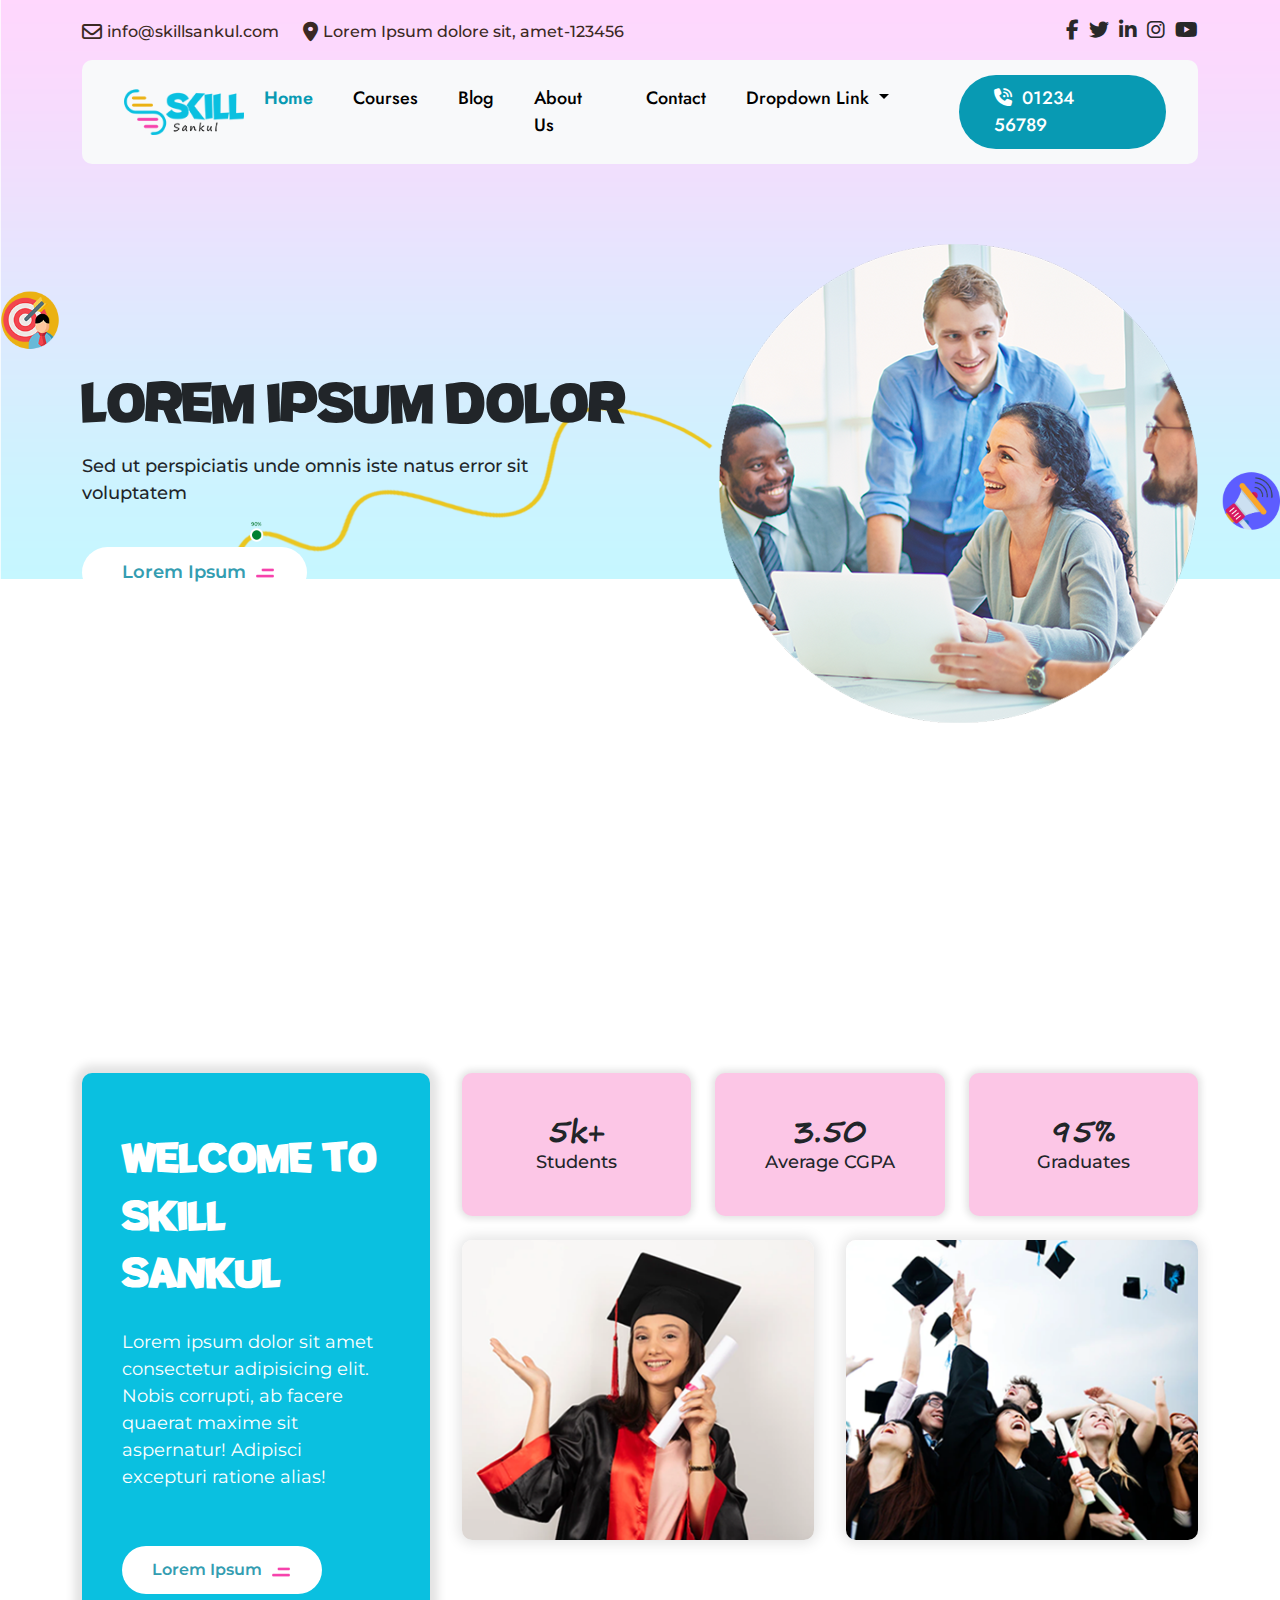
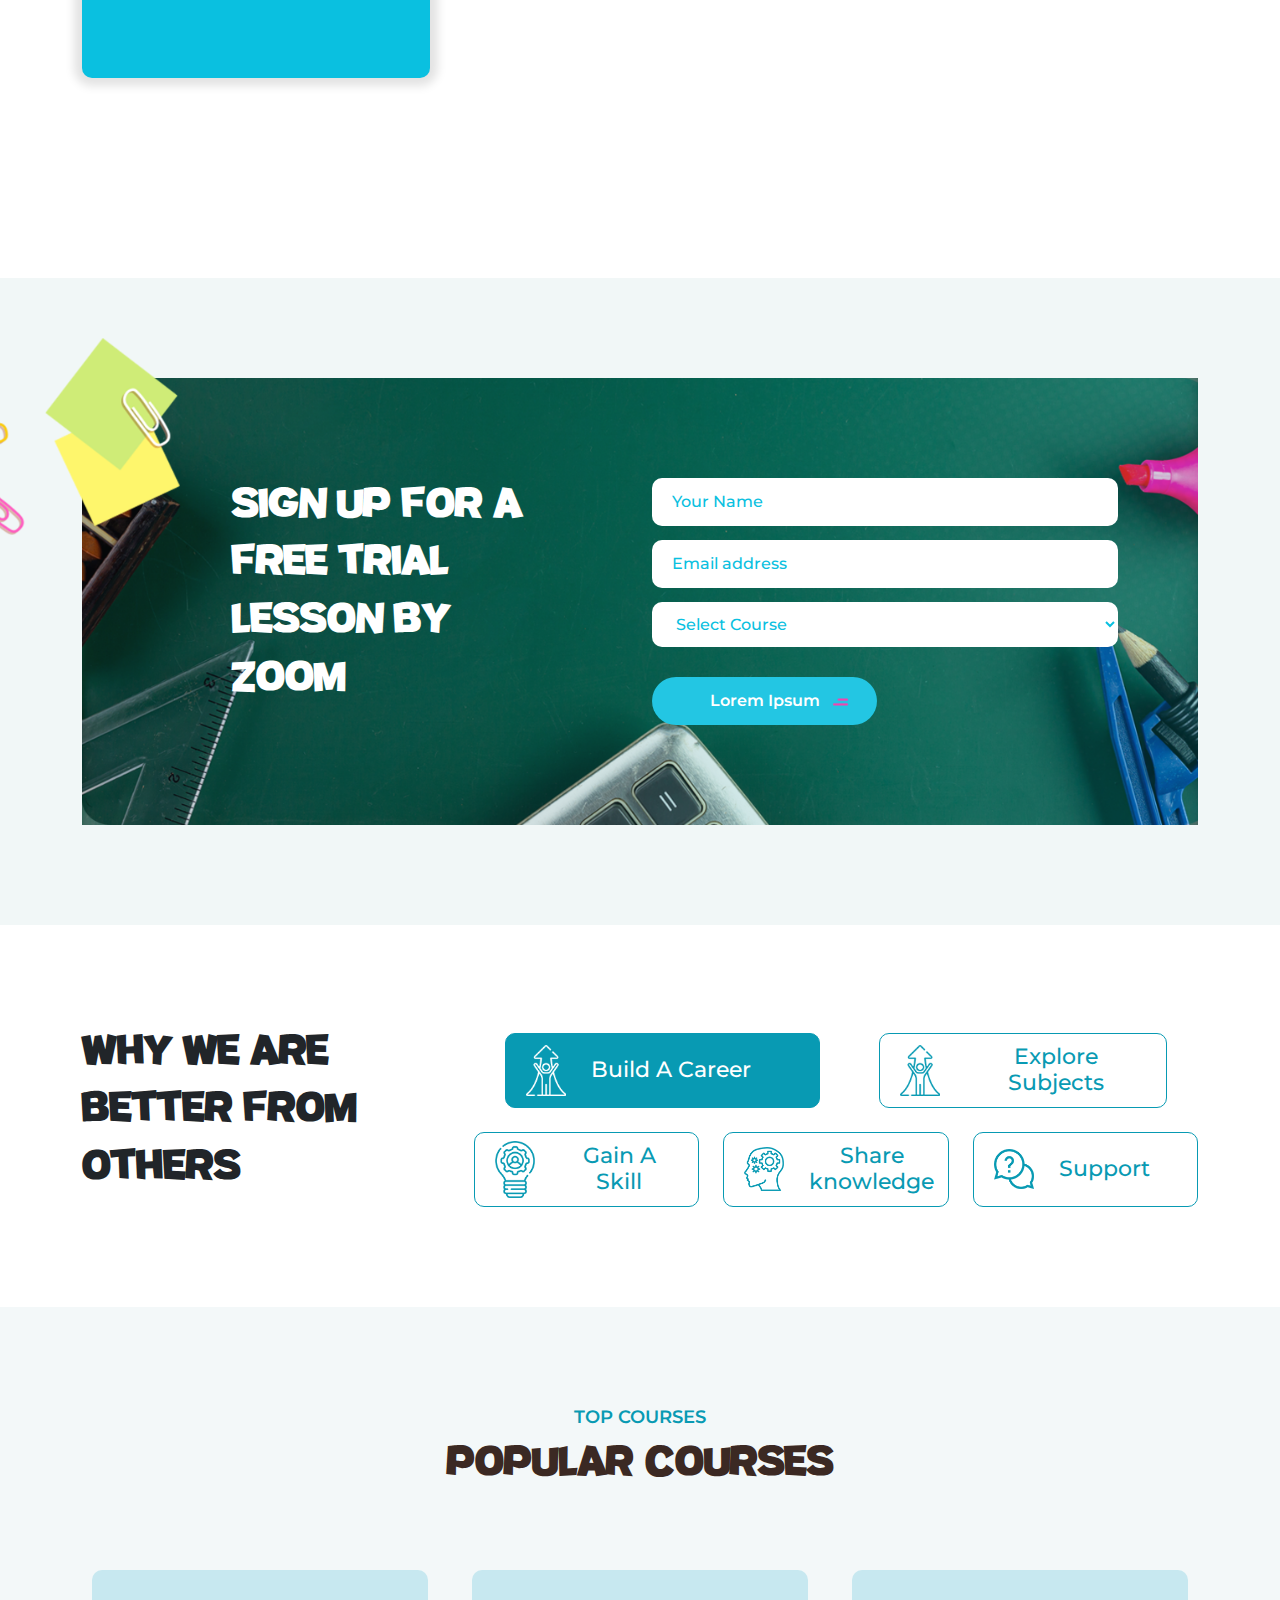
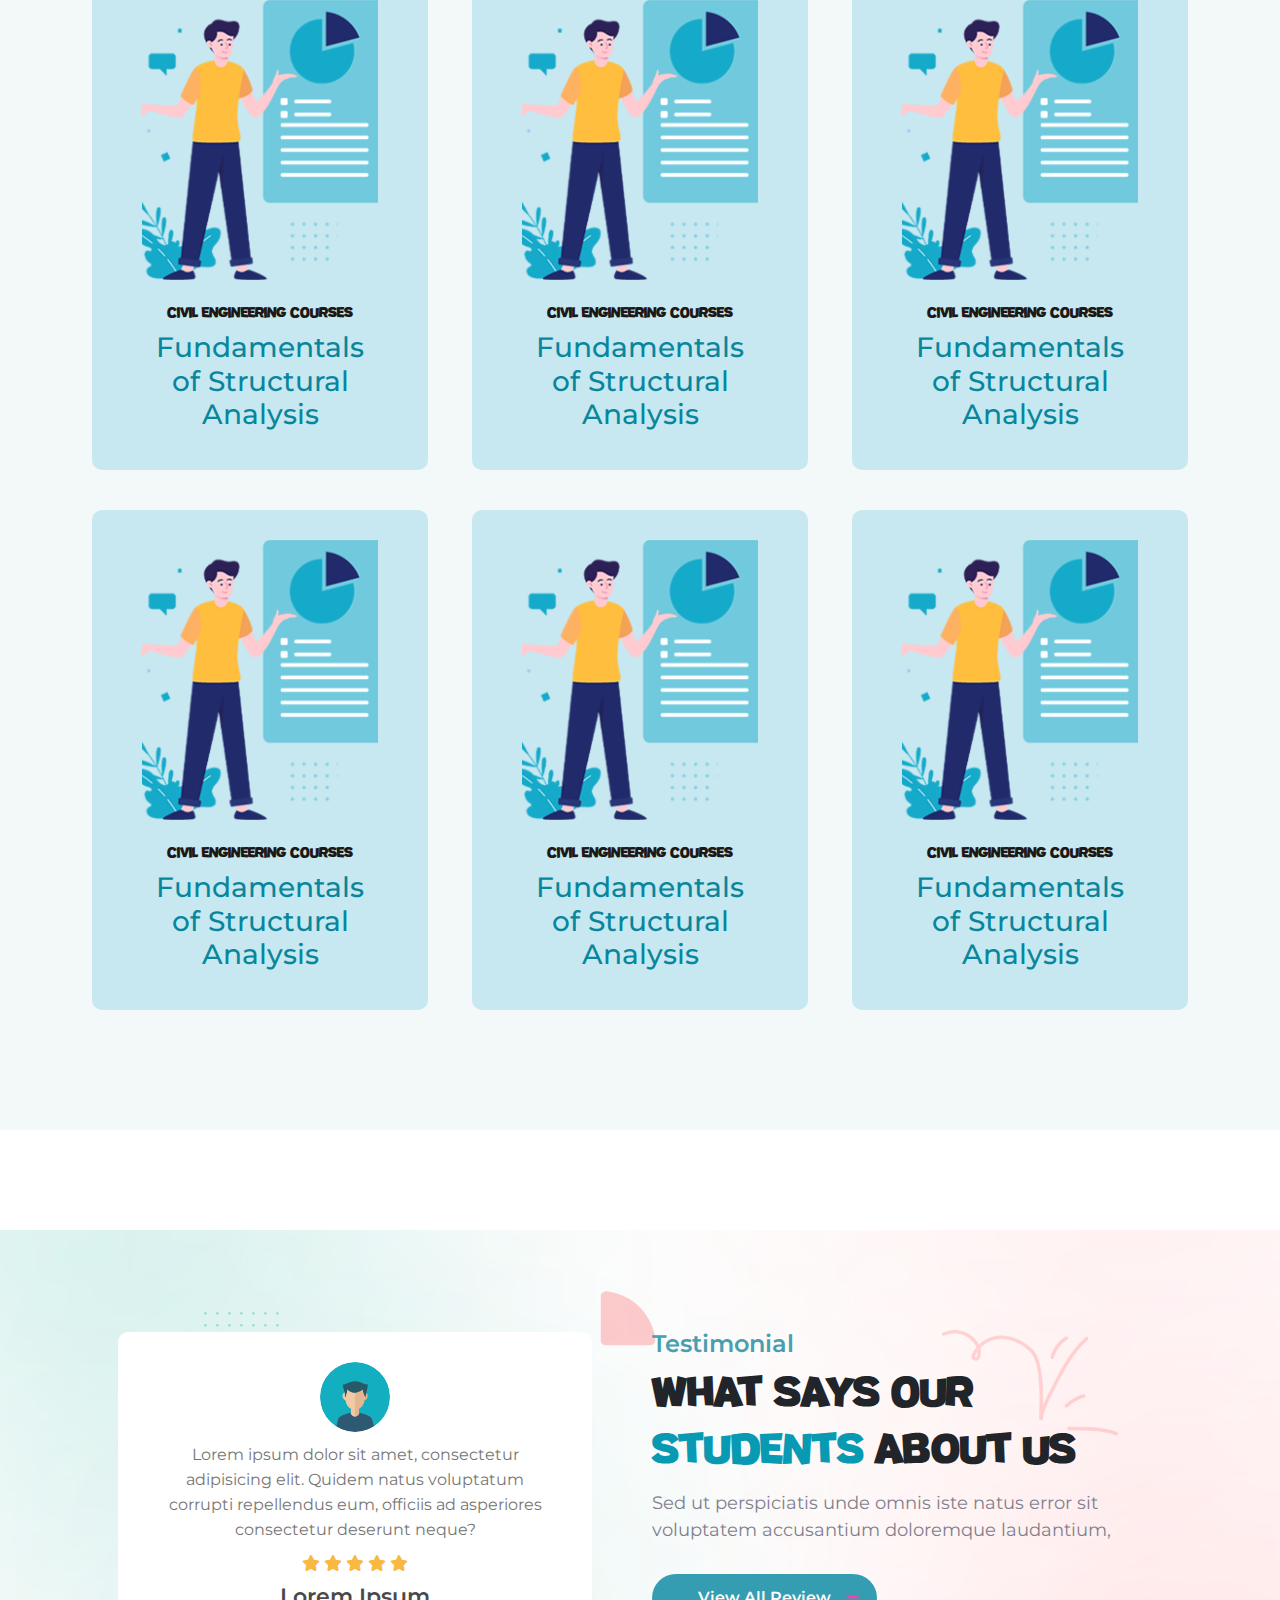
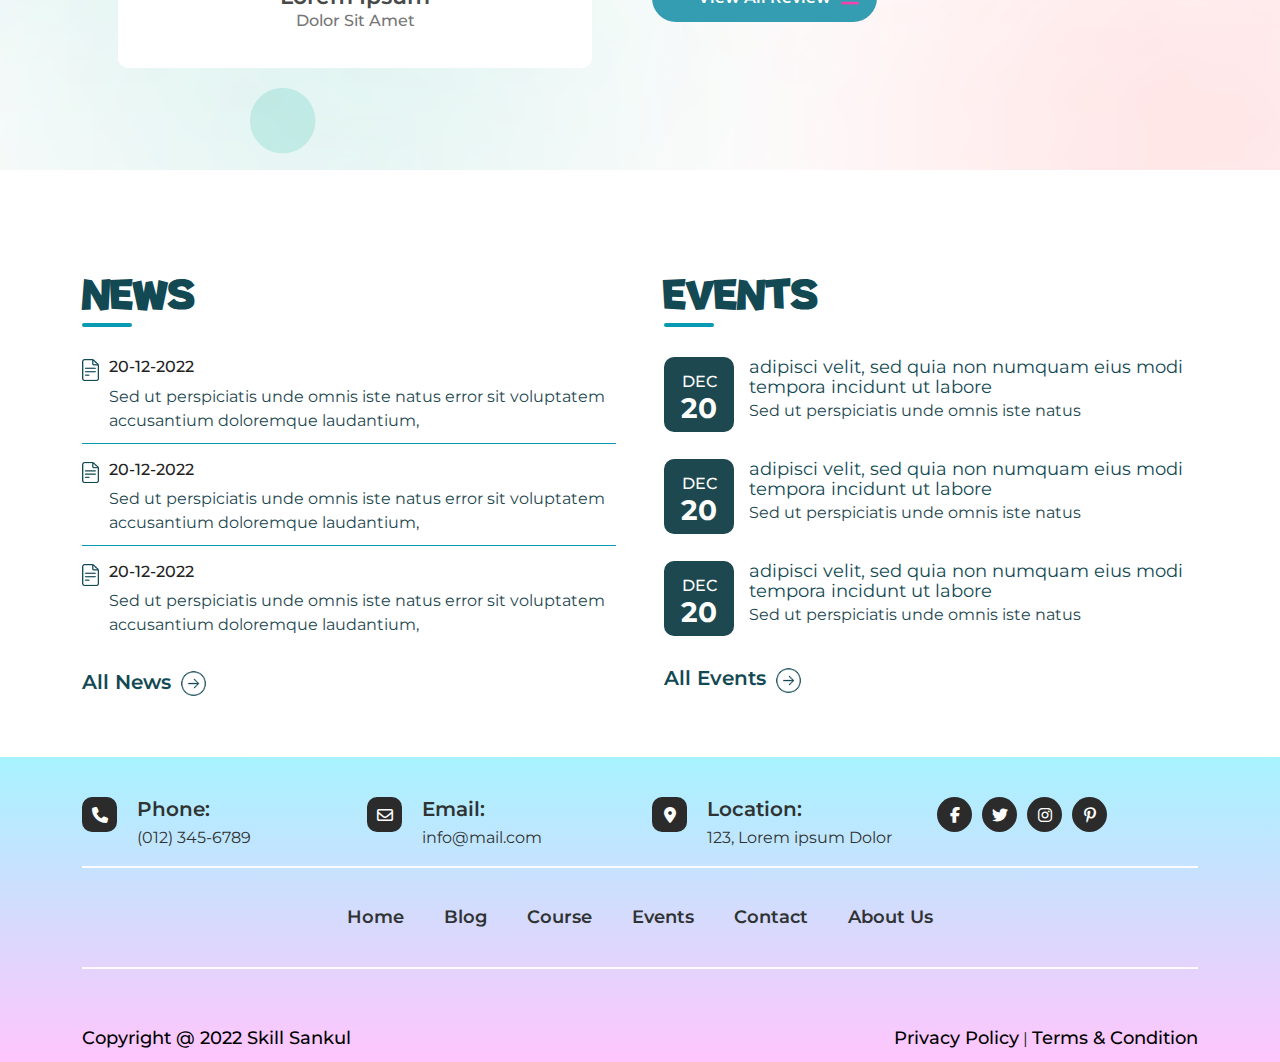
<file: index.html>
<!DOCTYPE html>
<html lang="en">
  <head>
    <meta charset="UTF-8" />
    <meta http-equiv="X-UA-Compatible" content="IE=edge" />
    <meta name="viewport" content="width=device-width, initial-scale=1.0" />
    <title>Skill Sankul - Home</title>

    <!-- Font Awesome CDN -->
    <link
      rel="stylesheet"
      href="https://cdnjs.cloudflare.com/ajax/libs/font-awesome/6.3.0/css/all.min.css"
    />

    <!-- Owl Carousel CSS -->
    <link rel="stylesheet" href="assets/css/owl.carousel.min.css" />
    <link rel="stylesheet" href="assets/css/owl.theme.default.min.css" />

    <!-- Bootstrap CSS -->
    <link rel="stylesheet" href="assets/css/bootstrap.min.css" />

    <!-- Custom CSS -->
    <link rel="stylesheet" href="assets/css/style.css" />

    <!-- Responsive CSS -->
    <link rel="stylesheet" href="assets/css/responsive.css" />
  </head>
  <body>
    <!-- Header Part HTML Start -->

    <header>
      <div class="hero-bg">
        <img draggable="false" src="assets/images/hero-bg.png" alt="hero-bg" />
      </div>
      <!-- Topbar Section HTML Start -->

      <section id="Topbar">
        <div class="topbar-wrapper pb-3">
          <div class="container">
            <div class="row">
              <div
                class="topbar-container d-flex justify-content-between align-items-center"
              >
                <div class="topbar-contact">
                  <ul class="d-flex align-items-center">
                    <li>
                      <i class="fa-regular fa-envelope"></i>
                      <a href="mailto: info@skillsankul.com">
                        <span class="d-none d-md-block"
                          >info@skillsankul.com</span
                        ></a
                      >
                    </li>
                    <li class="ps-4">
                      <i class="fa-sharp fa-solid fa-location-dot"></i
                      ><span class="d-none d-md-block"
                        >Lorem Ipsum dolore sit, amet-123456</span
                      >
                    </li>
                  </ul>
                </div>
                <div class="topbar-social">
                  <ul class="d-flex align-items-center">
                    <li>
                      <a href="#"><i class="fa-brands fa-facebook-f"></i></a>
                    </li>
                    <li>
                      <a href="#"><i class="fa-brands fa-twitter"></i></a>
                    </li>
                    <li>
                      <a href="#"><i class="fa-brands fa-linkedin-in"></i></a>
                    </li>
                    <li>
                      <a href="#"><i class="fa-brands fa-instagram"></i></a>
                    </li>
                    <li>
                      <a href="#"><i class="fa-brands fa-youtube"></i></a>
                    </li>
                  </ul>
                </div>
              </div>
            </div>
          </div>
        </div>
      </section>

      <!-- Topbar Section HTML End -->

      <!-- Navigation Section HTML Start -->

      <section id="Header">
        <div class="container">
          <nav class="navbar navbar-expand-lg bg-body-tertiary">
            <div class="container-fluid">
              <a class="logo" href="index.html"
                ><img src="assets/images/logo.png" alt="logo"
              /></a>
              <button
                class="navbar-toggler collapsed"
                type="button"
                data-bs-toggle="collapse"
                data-bs-target="#navbarNavDropdown"
                aria-controls="navbarNavDropdown"
                aria-expanded="false"
                aria-label="Toggle navigation"
              >
                <span class="toggler-icon top-bar"></span>
                <span class="toggler-icon middle-bar"></span>
                <span class="toggler-icon bottom-bar"></span>
              </button>
              <div class="collapse navbar-collapse" id="navbarNavDropdown">
                <ul class="navbar-nav ms-auto">
                  <li class="nav-item">
                    <a class="nav-link active" href="index.html">Home</a>
                  </li>
                  <li class="nav-item">
                    <a class="nav-link" href="courses.html">Courses</a>
                  </li>
                  <li class="nav-item">
                    <a class="nav-link" href="blog.html">Blog</a>
                  </li>
                  <li class="nav-item">
                    <a class="nav-link" href="about.html">About Us</a>
                  </li>
                  <li class="nav-item">
                    <a class="nav-link" href="contact.html">Contact</a>
                  </li>
                  <li class="nav-item dropdown">
                    <a
                      class="nav-link dropdown-toggle"
                      href="#"
                      role="button"
                      data-bs-toggle="dropdown"
                      aria-expanded="false"
                    >
                      Dropdown link
                    </a>
                    <ul class="dropdown-menu">
                      <li><a class="dropdown-item" href="#">Action</a></li>
                      <li>
                        <a class="dropdown-item" href="#">Another action</a>
                      </li>
                      <li>
                        <a class="dropdown-item" href="#"
                          >Something else here</a
                        >
                      </li>
                    </ul>
                  </li>
                  <li class="nav-item">
                    <a class="nav-link call" href="tel:01234 56789">
                      <i class="fa-sharp fa-solid fa-phone-volume"></i> 01234
                      56789</a
                    >
                  </li>
                </ul>
              </div>
            </div>
          </nav>
        </div>
      </section>

      <!-- Navigation Section HTML End -->

      <!-- Hero Section HTML Start -->

      <section id="Hero">
        <div class="hero-wrapper">
          <div class="container">
            <div class="row align-items-center">
              <div class="col-md-6">
                <div class="hero-content">
                  <h1>Lorem ipsum dolor</h1>
                  <p>
                    Sed ut perspiciatis unde omnis iste natus error sit
                    voluptatem
                  </p>
                  <div class="hero-btn primary-btn pt-4">
                    <a href="#"
                      >Lorem Ipsum
                      <img
                        src="assets/images/button-icon.png"
                        alt="button-icon"
                      />
                      <img
                        class="button-icon2"
                        src="assets/images/button-icon2.png"
                        alt="button-icon2"
                      />
                    </a>
                  </div>
                </div>
              </div>
              <div class="col-md-6 pt-5 pt-md-0">
                <div class="hero-img float-end">
                  <img
                    class="img-fluid"
                    src="assets/images/hero-img.png"
                    alt="hero-img"
                  />
                </div>
              </div>
            </div>
          </div>
        </div>
      </section>

      <!-- Hero Section HTML End -->
    </header>

    <!-- Header Part HTML End -->

    <!-- Main Part HTML Start -->

    <main>
      <!-- About Section HTML Start -->

      <section id="About">
        <div class="about-wrapper overflow-hidden">
          <div class="container">
            <div class="row">
              <div class="col-lg-4">
                <div class="about-content me-md-2 me-xxl-4">
                  <h2>Welcome to Skill Sankul</h2>
                  <p>
                    Lorem ipsum dolor sit amet consectetur adipisicing elit.
                    Nobis corrupti, ab facere quaerat maxime sit aspernatur!
                    Adipisci excepturi ratione alias!
                  </p>
                  <div class="about-btn primary-btn py-4">
                    <a href="#"
                      >Lorem Ipsum
                      <img
                        src="assets/images/button-icon.png"
                        alt="button-icon"
                      />
                      <img
                        class="button-icon2"
                        src="assets/images/button-icon2.png"
                        alt="button-icon2"
                      />
                    </a>
                  </div>
                </div>
              </div>
              <div class="col-lg-8 pt-4 pt-lg-0">
                <div class="about-info">
                  <div class="row">
                    <div class="col-md-6 col-lg-4 mt-4 mt-md-0">
                      <div class="achieve-card">
                        <h4>5k+</h4>
                        <p>Students</p>
                      </div>
                    </div>
                    <div class="col-md-6 col-lg-4 mt-4 mt-md-0">
                      <div class="achieve-card">
                        <h4>3.50</h4>
                        <p>Average CGPA</p>
                      </div>
                    </div>
                    <div class="col-md-6 col-lg-4 mt-4 mt-lg-0">
                      <div class="achieve-card">
                        <h4>95%</h4>
                        <p>Graduates</p>
                      </div>
                    </div>
                  </div>
                  <div class="row pt-4">
                    <div class="col-md-6 pe-md-3">
                      <div class="about-img">
                        <img
                          src="assets/images/about-img1.png"
                          alt="about-img1"
                        />
                      </div>
                    </div>
                    <div class="col-md-6 ps-md-3 pt-4 pt-md-0">
                      <div class="about-img">
                        <img
                          src="assets/images/about-img2.png"
                          alt="about-img2"
                        />
                      </div>
                    </div>
                  </div>
                </div>
              </div>
            </div>
          </div>
        </div>
      </section>

      <!-- About Section HTML End -->

      <!-- Free Trial Section HTML Start -->

      <section id="Free-trial">
        <div class="free-trial-wrapper">
          <div class="container">
            <div class="free-trial-container position-relative">
              <div class="row">
                <div class="col-md-6">
                  <div class="free-trial-content">
                    <h2>Sign up for a free trial lesson by zoom</h2>
                  </div>
                </div>
                <div class="col-md-6">
                  <div class="free-trial-form-wrapper">
                    <form>
                      <div class="free-trial-form">
                        <div class="form-input-field">
                          <input type="text" placeholder="Your Name" required />
                        </div>
                        <div class="form-input-field">
                          <input
                            type="email"
                            placeholder="Email address"
                            required
                          />
                        </div>
                        <div class="form-input-field">
                          <select>
                            <option value="Select Course">Select Course</option>
                          </select>
                        </div>
                        <div class="submit-btn pt-3">
                          <button type="submit">
                            Lorem Ipsum
                            <img
                              src="assets/images/button-icon.png"
                              alt="button-icon"
                            />
                            <img
                              class="button-icon2"
                              src="assets/images/button-icon2.png"
                              alt="button-icon2"
                            />
                          </button>
                        </div>
                      </div>
                    </form>
                  </div>
                </div>
              </div>
              <div class="free-trial-shape">
                <img
                  src="assets/images/free-trial-shape.png"
                  alt="free-trial-shape"
                />
              </div>
            </div>
          </div>
        </div>
      </section>

      <!-- Free Trial Section HTML End -->

      <!-- Work Section HTML Start -->

      <section id="Work">
        <div class="work-wrapper overflow-hidden">
          <div class="container">
            <div class="row justify-content-center">
              <div class="col-lg-4">
                <div class="work-title text-center text-lg-start">
                  <h2>Why We are better from others</h2>
                </div>
              </div>
              <div class="col-lg-8 pt-4 pt-lg-0 ps-lg-4">
                <div
                  class="row d-md-flex justify-content-center align-items-center pt-2"
                >
                  <div class="col-lg-6">
                    <div class="work-item active d-flex align-items-center">
                      <img
                        src="assets/images/build-career.png"
                        alt="build-career"
                      />
                      <h4>Build A Career</h4>
                    </div>
                  </div>
                  <div class="col-lg-5">
                    <div
                      class="work-item d-flex align-items-center mt-4 mt-lg-0"
                    >
                      <img
                        src="assets/images/explore-subjects.png"
                        alt="explore-subjects"
                      />
                      <h4>Explore Subjects</h4>
                    </div>
                  </div>
                  <div class="col-lg-4 mt-4">
                    <div class="work-item d-flex align-items-center">
                      <img
                        src="assets/images/gain-skill.png"
                        alt="gain-skill"
                      />
                      <h4>Gain A Skill</h4>
                    </div>
                  </div>
                  <div class="col-lg-4 mt-4">
                    <div class="work-item d-flex align-items-center">
                      <img
                        src="assets/images/share-knowledge-icon.png"
                        alt="share-knowledge-icon"
                      />
                      <h4>Share knowledge</h4>
                    </div>
                  </div>
                  <div class="col-lg-4 mt-4">
                    <div class="work-item d-flex align-items-center">
                      <img
                        src="assets/images/support-icon.png"
                        alt="support-icon"
                      />
                      <h4>Support</h4>
                    </div>
                  </div>
                </div>
              </div>
            </div>
          </div>
        </div>
      </section>

      <!-- Work Section HTML End -->

      <!-- Popular Courses Section HTML Start -->

      <section id="Popular-courses">
        <div class="popular-courses-wrapper overflow-hidden">
          <div class="container">
            <div class="popular-courses-top text-center pb-5">
              <h4>Top Courses</h4>
              <h2>Popular Courses</h2>
            </div>
            <div class="row">
              <div class="col-md-6 col-lg-4">
                <div class="popular-course-card">
                  <div class="popular-course-card-img">
                    <img
                      src="assets/images/popular-courses-img1.png"
                      alt="popular-courses-img1"
                    />
                  </div>
                  <div class="popular-course-card-content pt-4">
                    <h6>Civil Engineering Courses</h6>
                    <h3>Fundamentals of Structural Analysis</h3>
                  </div>
                </div>
              </div>
              <div class="col-md-6 col-lg-4">
                <div class="popular-course-card">
                  <div class="popular-course-card-img">
                    <img
                      src="assets/images/popular-courses-img1.png"
                      alt="popular-courses-img1"
                    />
                  </div>
                  <div class="popular-course-card-content pt-4">
                    <h6>Civil Engineering Courses</h6>
                    <h3>Fundamentals of Structural Analysis</h3>
                  </div>
                </div>
              </div>
              <div class="col-md-6 col-lg-4">
                <div class="popular-course-card">
                  <div class="popular-course-card-img">
                    <img
                      src="assets/images/popular-courses-img1.png"
                      alt="popular-courses-img1"
                    />
                  </div>
                  <div class="popular-course-card-content pt-4">
                    <h6>Civil Engineering Courses</h6>
                    <h3>Fundamentals of Structural Analysis</h3>
                  </div>
                </div>
              </div>
              <div class="col-md-6 col-lg-4">
                <div class="popular-course-card">
                  <div class="popular-course-card-img">
                    <img
                      src="assets/images/popular-courses-img1.png"
                      alt="popular-courses-img1"
                    />
                  </div>
                  <div class="popular-course-card-content pt-4">
                    <h6>Civil Engineering Courses</h6>
                    <h3>Fundamentals of Structural Analysis</h3>
                  </div>
                </div>
              </div>
              <div class="col-md-6 col-lg-4">
                <div class="popular-course-card">
                  <div class="popular-course-card-img">
                    <img
                      src="assets/images/popular-courses-img1.png"
                      alt="popular-courses-img1"
                    />
                  </div>
                  <div class="popular-course-card-content pt-4">
                    <h6>Civil Engineering Courses</h6>
                    <h3>Fundamentals of Structural Analysis</h3>
                  </div>
                </div>
              </div>
              <div class="col-md-6 col-lg-4">
                <div class="popular-course-card">
                  <div class="popular-course-card-img">
                    <img
                      src="assets/images/popular-courses-img1.png"
                      alt="popular-courses-img1"
                    />
                  </div>
                  <div class="popular-course-card-content pt-4">
                    <h6>Civil Engineering Courses</h6>
                    <h3>Fundamentals of Structural Analysis</h3>
                  </div>
                </div>
              </div>
            </div>
          </div>
        </div>
      </section>

      <!-- Popular Courses Section HTML End -->

      <!-- Testimonial Section HTML Start -->

      <section id="Testimonial">
        <div class="testimonial-wrapper overflow-hidden">
          <div class="container">
            <div class="row flex-column-reverse flex-md-row align-items-center">
              <div class="col-md-6 px-md-5">
                <div class="testimonial-slider owl-carousel owl-theme">
                  <div class="review-card item">
                    <div class="avatar">
                      <img
                        class="img-fluid"
                        draggable="false"
                        src="assets/images/avatar.png"
                        alt="avatar"
                      />
                    </div>
                    <p>
                      Lorem ipsum dolor sit amet, consectetur adipisicing elit.
                      Quidem natus voluptatum corrupti repellendus eum, officiis
                      ad asperiores consectetur deserunt neque?
                    </p>
                    <div class="review-star">
                      <i class="fa-sharp fa-solid fa-star"></i>
                      <i class="fa-sharp fa-solid fa-star"></i>
                      <i class="fa-sharp fa-solid fa-star"></i>
                      <i class="fa-sharp fa-solid fa-star"></i>
                      <i class="fa-sharp fa-solid fa-star"></i>
                    </div>
                    <div class="review-person mt-2">
                      <h4>Lorem Ipsum</h4>
                      <h6>Dolor Sit Amet</h6>
                    </div>
                  </div>
                  <div class="review-card item">
                    <div class="avatar">
                      <img
                        class="img-fluid"
                        draggable="false"
                        src="assets/images/avatar.png"
                        alt="avatar"
                      />
                    </div>
                    <p>
                      Lorem ipsum dolor sit amet, consectetur adipisicing elit.
                      Quidem natus voluptatum corrupti repellendus eum, officiis
                      ad asperiores consectetur deserunt neque?
                    </p>
                    <div class="review-star">
                      <i class="fa-sharp fa-solid fa-star"></i>
                      <i class="fa-sharp fa-solid fa-star"></i>
                      <i class="fa-sharp fa-solid fa-star"></i>
                      <i class="fa-sharp fa-solid fa-star"></i>
                      <i class="fa-sharp fa-solid fa-star"></i>
                    </div>
                    <div class="review-person mt-2">
                      <h4>Lorem Ipsum</h4>
                      <h6>Dolor Sit Amet</h6>
                    </div>
                  </div>
                  <div class="review-card item">
                    <div class="avatar">
                      <img
                        class="img-fluid"
                        draggable="false"
                        src="assets/images/avatar.png"
                        alt="avatar"
                      />
                    </div>
                    <p>
                      Lorem ipsum dolor sit amet, consectetur adipisicing elit.
                      Quidem natus voluptatum corrupti repellendus eum, officiis
                      ad asperiores consectetur deserunt neque?
                    </p>
                    <div class="review-star">
                      <i class="fa-sharp fa-solid fa-star"></i>
                      <i class="fa-sharp fa-solid fa-star"></i>
                      <i class="fa-sharp fa-solid fa-star"></i>
                      <i class="fa-sharp fa-solid fa-star"></i>
                      <i class="fa-sharp fa-solid fa-star"></i>
                    </div>
                    <div class="review-person mt-2">
                      <h4>Lorem Ipsum</h4>
                      <h6>Dolor Sit Amet</h6>
                    </div>
                  </div>
                  <div class="review-card item">
                    <div class="avatar">
                      <img
                        class="img-fluid"
                        draggable="false"
                        src="assets/images/avatar.png"
                        alt="avatar"
                      />
                    </div>
                    <p>
                      Lorem ipsum dolor sit amet, consectetur adipisicing elit.
                      Quidem natus voluptatum corrupti repellendus eum, officiis
                      ad asperiores consectetur deserunt neque?
                    </p>
                    <div class="review-star">
                      <i class="fa-sharp fa-solid fa-star"></i>
                      <i class="fa-sharp fa-solid fa-star"></i>
                      <i class="fa-sharp fa-solid fa-star"></i>
                      <i class="fa-sharp fa-solid fa-star"></i>
                      <i class="fa-sharp fa-solid fa-star"></i>
                    </div>
                    <div class="review-person mt-2">
                      <h4>Lorem Ipsum</h4>
                      <h6>Dolor Sit Amet</h6>
                    </div>
                  </div>
                </div>
              </div>
              <div class="col-md-6 pb-5 pt-md-0">
                <div class="testimonial-content">
                  <h4>Testimonial</h4>
                  <h2>
                    What Says Our <br />
                    <span>Students</span> About Us
                  </h2>
                  <p>
                    Sed ut perspiciatis unde omnis iste natus error sit
                    voluptatem accusantium doloremque laudantium,
                  </p>
                  <div class="secondary-btn">
                    <a href="#"
                      >View All Review
                      <img
                        src="assets/images/button-icon.png"
                        alt="button-icon" />
                      <img
                        class="button-icon2"
                        src="assets/images/button-icon2.png"
                        alt="button-icon2"
                    /></a>
                  </div>
                </div>
              </div>
            </div>
          </div>
        </div>
      </section>

      <!-- Testimonial Section HTML End -->

      <!-- News and Events Section HTML Start -->

      <section id="News-events">
        <div class="news-events-wrapper overflow-hidden">
          <div class="container">
            <div class="row gx-5">
              <div class="col-md-6">
                <div class="news">
                  <div class="news-title">
                    <h2>News</h2>
                  </div>
                  <div class="news-card d-flex">
                    <div class="news-card-icon">
                      <img src="assets/images/news-icon.png" alt="news-icon" />
                    </div>
                    <div class="news-card-content">
                      <h6>20-12-2022</h6>
                      <a href="#">
                        Sed ut perspiciatis unde omnis iste natus error sit
                        voluptatem accusantium doloremque laudantium,
                      </a>
                    </div>
                  </div>
                  <hr />
                  <div class="news-card d-flex">
                    <div class="news-card-icon">
                      <img src="assets/images/news-icon.png" alt="news-icon" />
                    </div>
                    <div class="news-card-content">
                      <h6>20-12-2022</h6>
                      <a href="#">
                        Sed ut perspiciatis unde omnis iste natus error sit
                        voluptatem accusantium doloremque laudantium,
                      </a>
                    </div>
                  </div>
                  <hr />
                  <div class="news-card d-flex">
                    <div class="news-card-icon">
                      <img src="assets/images/news-icon.png" alt="news-icon" />
                    </div>
                    <div class="news-card-content">
                      <h6>20-12-2022</h6>
                      <a href="#">
                        Sed ut perspiciatis unde omnis iste natus error sit
                        voluptatem accusantium doloremque laudantium,
                      </a>
                    </div>
                  </div>
                  <div class="news-btn">
                    <a href="#"
                      >All News
                      <img
                        src="assets/images/arrow-right.png"
                        alt="arrow-right"
                    /></a>
                  </div>
                </div>
              </div>
              <div class="col-md-6 mt-5 mt-md-0">
                <div class="events">
                  <div class="events-title">
                    <h2>Events</h2>
                  </div>
                  <div class="events-card d-flex">
                    <div class="events-date green">
                      <h6>Dec</h6>
                      <h4>20</h4>
                    </div>
                    <div class="events-content">
                      <a href="#">
                        adipisci velit, sed quia non numquam eius modi tempora
                        incidunt ut labore
                      </a>
                      <p>Sed ut perspiciatis unde omnis iste natus</p>
                    </div>
                  </div>
                  <div class="events-card d-flex">
                    <div class="events-date blue">
                      <h6>Dec</h6>
                      <h4>20</h4>
                    </div>
                    <div class="events-content">
                      <a href="#">
                        adipisci velit, sed quia non numquam eius modi tempora
                        incidunt ut labore
                      </a>
                      <p>Sed ut perspiciatis unde omnis iste natus</p>
                    </div>
                  </div>
                  <div class="events-card d-flex">
                    <div class="events-date green">
                      <h6>Dec</h6>
                      <h4>20</h4>
                    </div>
                    <div class="events-content">
                      <a href="#">
                        adipisci velit, sed quia non numquam eius modi tempora
                        incidunt ut labore
                      </a>
                      <p>Sed ut perspiciatis unde omnis iste natus</p>
                    </div>
                  </div>
                  <div class="events-btn">
                    <a href="#"
                      >All Events
                      <img
                        src="assets/images/arrow-right.png"
                        alt="arrow-right"
                    /></a>
                  </div>
                </div>
              </div>
            </div>
          </div>
        </div>
      </section>

      <!-- News and Events Section HTML End -->
    </main>

    <!-- Main Part HTML End -->

    <!-- Footer Part HTML Start -->

    <footer id="footer">
      <div class="footer-wrapper">
        <div class="container">
          <div class="row justify-content-center">
            <div class="col-md-6 col-lg-3">
              <div class="contact-box d-flex">
                <div class="contact-icon">
                  <i class="fa-solid fa-phone"></i>
                </div>
                <div class="contact-text">
                  <h5>Phone:</h5>
                  <a href="tel:(012) 345-6789">(012) 345-6789</a>
                </div>
              </div>
            </div>
            <div class="col-md-6 col-lg-3 pt-4 pt-md-0">
              <div class="contact-box d-flex">
                <div class="contact-icon">
                  <i class="fa-regular fa-envelope"></i>
                </div>
                <div class="contact-text">
                  <h5>Email:</h5>
                  <a href="mailto:info@mail.com">info@mail.com</a>
                </div>
              </div>
            </div>
            <div class="col-md-6 col-lg-3 pt-4 pt-lg-0">
              <div class="contact-box d-flex">
                <div class="contact-icon">
                  <i class="fa-sharp fa-solid fa-location-dot"></i>
                </div>
                <div class="contact-text">
                  <h5>Location:</h5>
                  <a href="#">123, Lorem ipsum Dolor</a>
                </div>
              </div>
            </div>
            <div class="col-md-6 col-lg-3 pt-4 pt-lg-0">
              <div class="footer-social">
                <ul class="d-flex align-items-center">
                  <li>
                    <a href="#"><i class="fa-brands fa-facebook-f"></i></a>
                  </li>
                  <li>
                    <a href="#"><i class="fa-brands fa-twitter"></i></a>
                  </li>
                  <li>
                    <a href="#"><i class="fa-brands fa-instagram"></i></a>
                  </li>
                  <li>
                    <a href="#"><i class="fa-brands fa-pinterest-p"></i></a>
                  </li>
                </ul>
              </div>
            </div>
          </div>
          <hr />
          <div class="footer-menu">
            <ul
              class="d-flex justify-content-center align-items-center flex-wrap"
            >
              <li><a href="#">Home</a></li>
              <li><a href="#">Blog</a></li>
              <li><a href="#">Course</a></li>
              <li><a href="#">Events</a></li>
              <li><a href="#">Contact</a></li>
              <li><a href="#">About Us</a></li>
            </ul>
          </div>
          <hr />
          <div
            class="footer-copyright d-md-flex justify-content-between align-items-center"
          >
            <p>Copyright @ 2022 Skill Sankul</p>
            <div class="pt-4 pt-md-0">
              <a href="#">Privacy Policy</a>
              <span>|</span>
              <a href="#">Terms & Condition</a>
            </div>
          </div>
        </div>
      </div>
    </footer>

    <!-- Footer Part HTML End -->

    <!-- Jquery -->
    <script src="https://cdnjs.cloudflare.com/ajax/libs/jquery/3.6.4/jquery.min.js"></script>

    <!-- Owl Carousel JavaScript -->
    <script src="assets/js/owl.carousel.js"></script>

    <!-- Bootstrap JavaScript -->
    <script src="https://cdn.jsdelivr.net/npm/bootstrap@5.3.0-alpha3/dist/js/bootstrap.bundle.min.js"></script>

    <!-- Custom JavaScript -->
    <script src="assets/js/script.js"></script>

    <script>
      // JavaScript for Home page Testimonial Slider

      $(".testimonial-slider").owlCarousel({
        loop: true,
        margin: 10,
        responsiveClass: true,
        items: 1,
        autoplay: true,
        autoplayTimeout: 2000,
      });
    </script>
  </body>
</html>
</file>
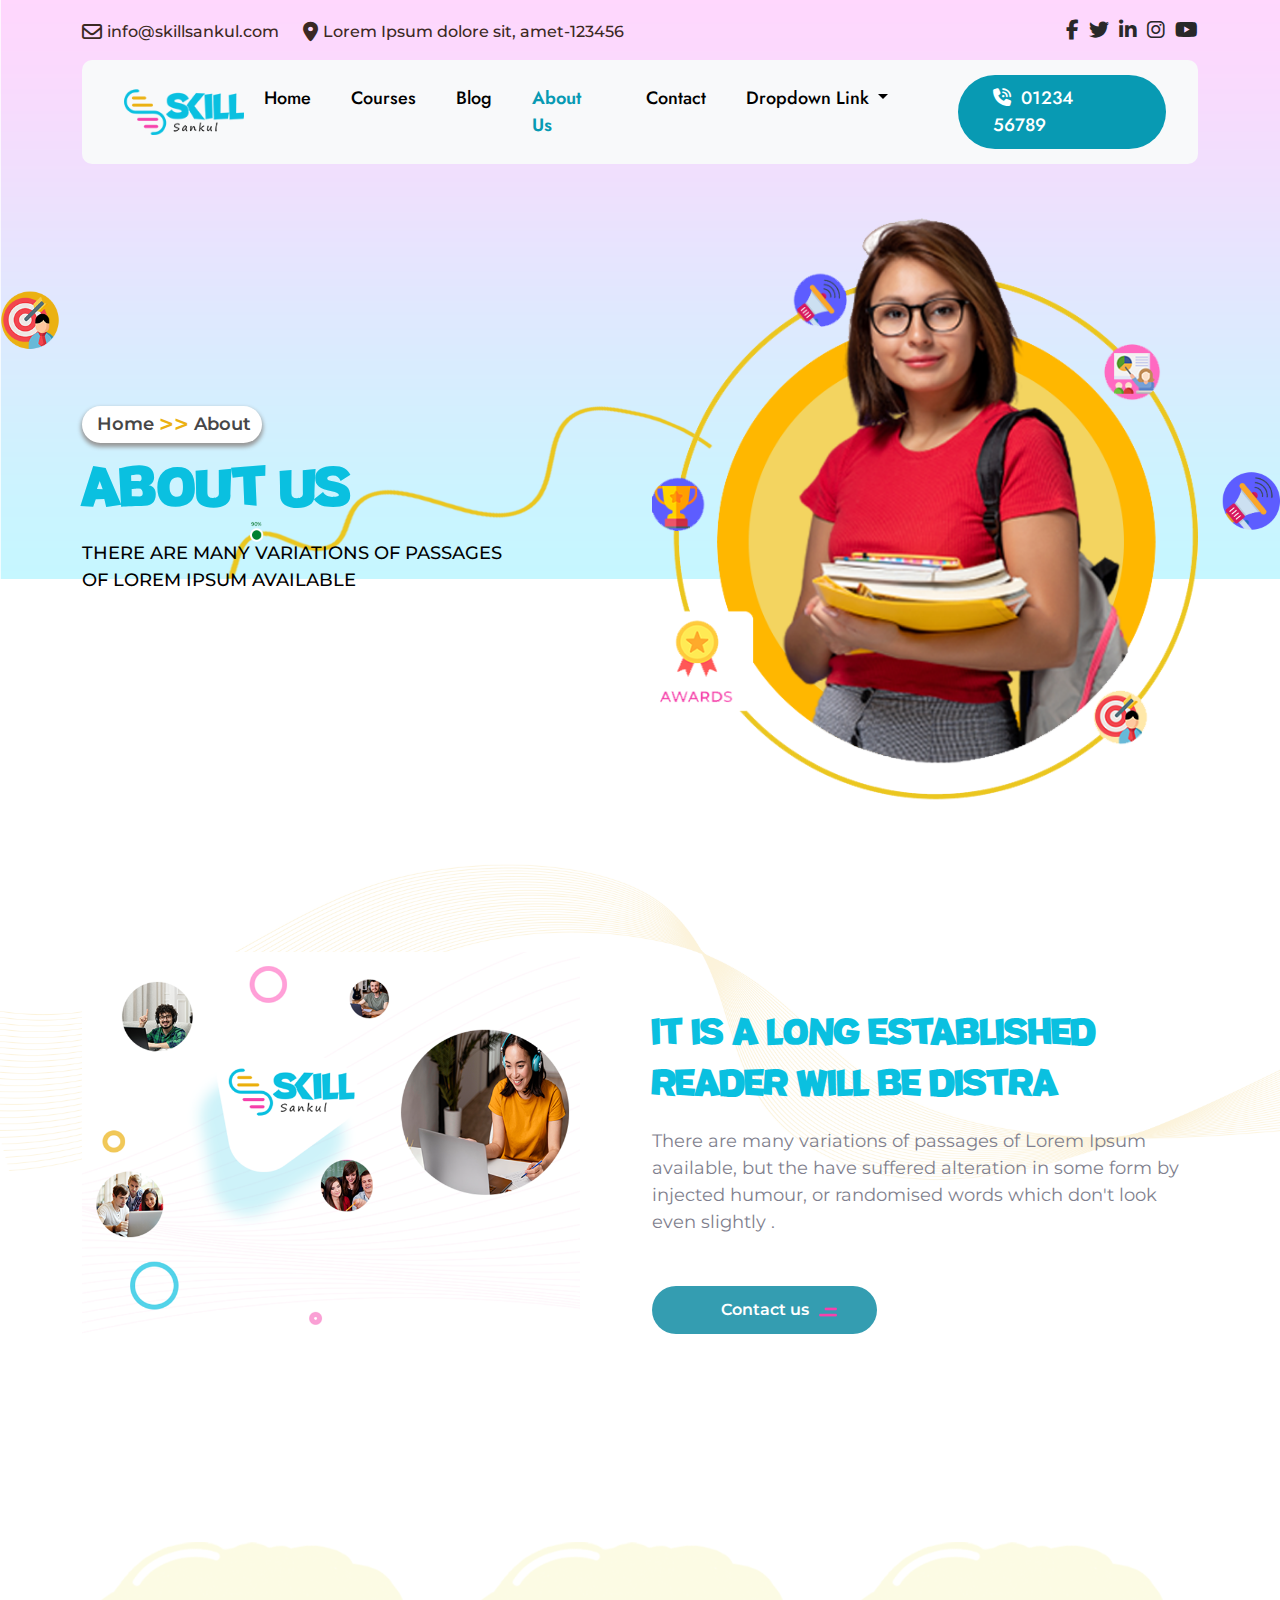
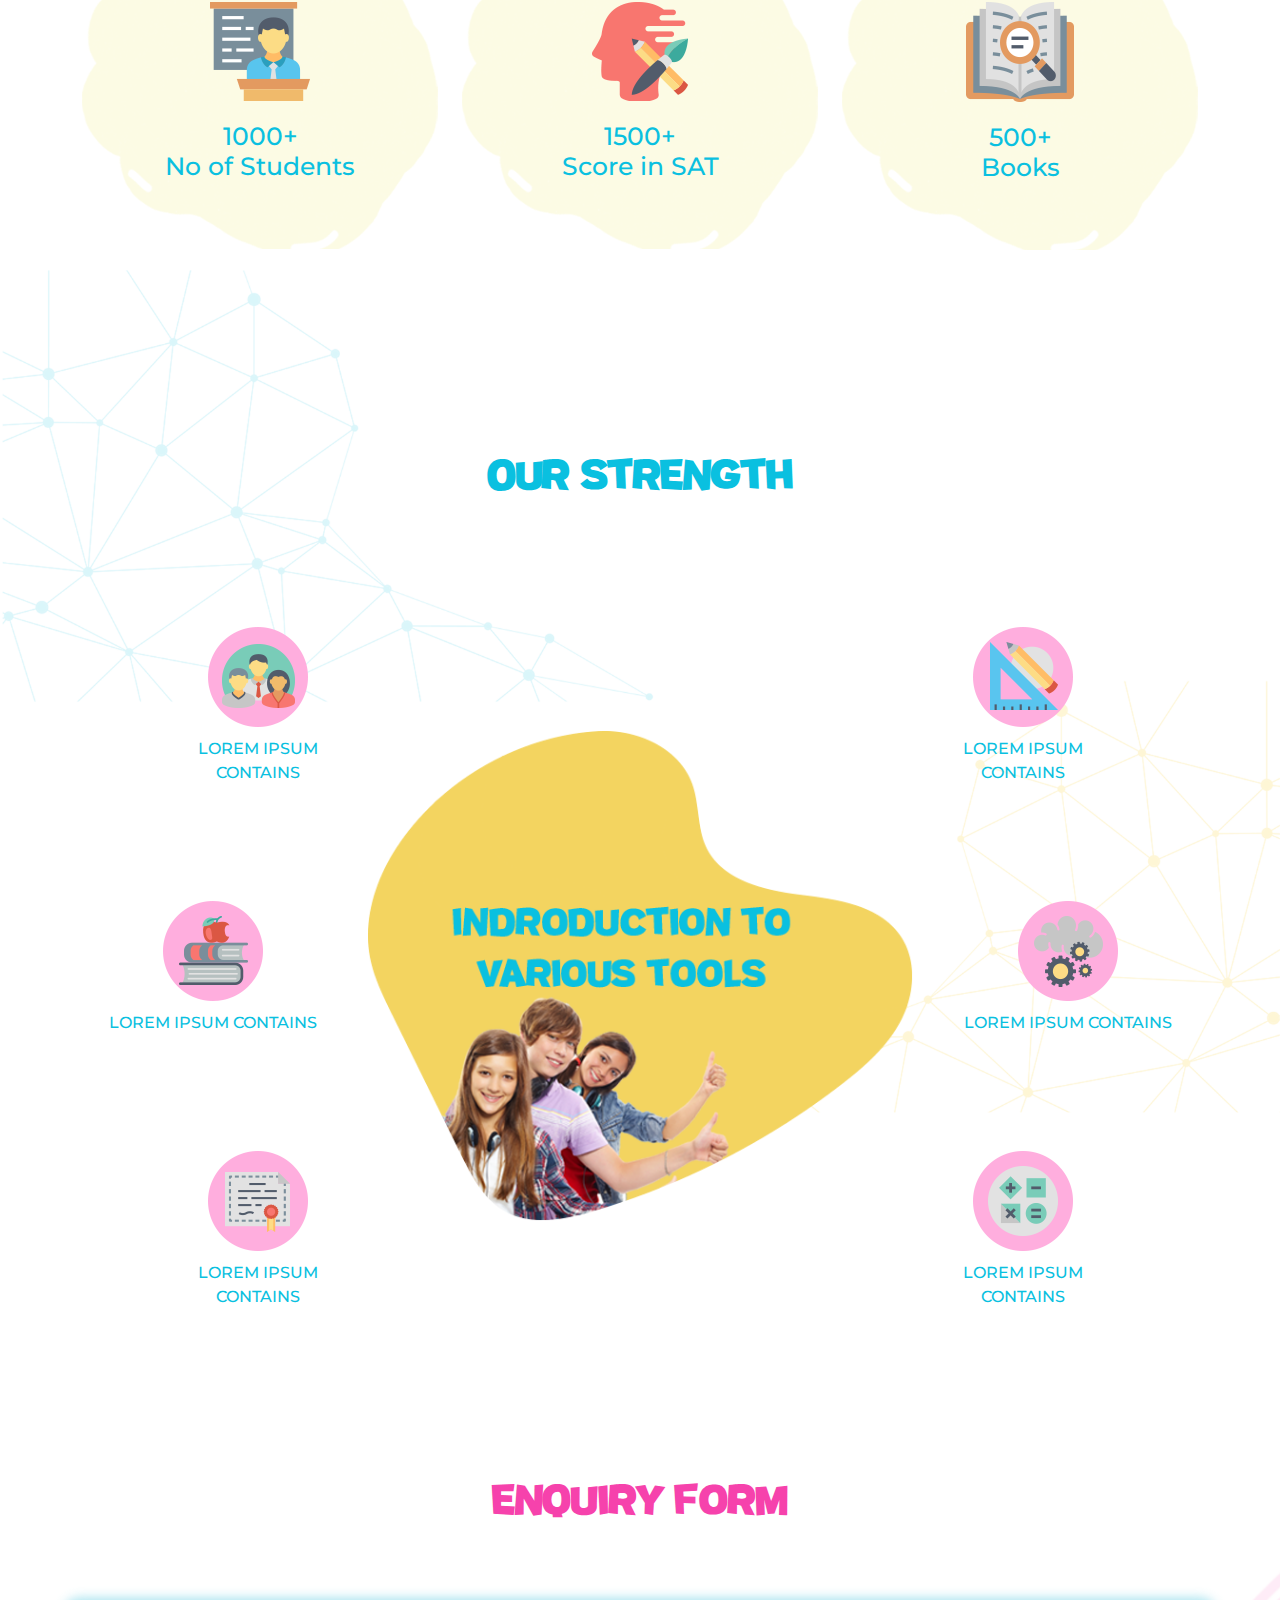
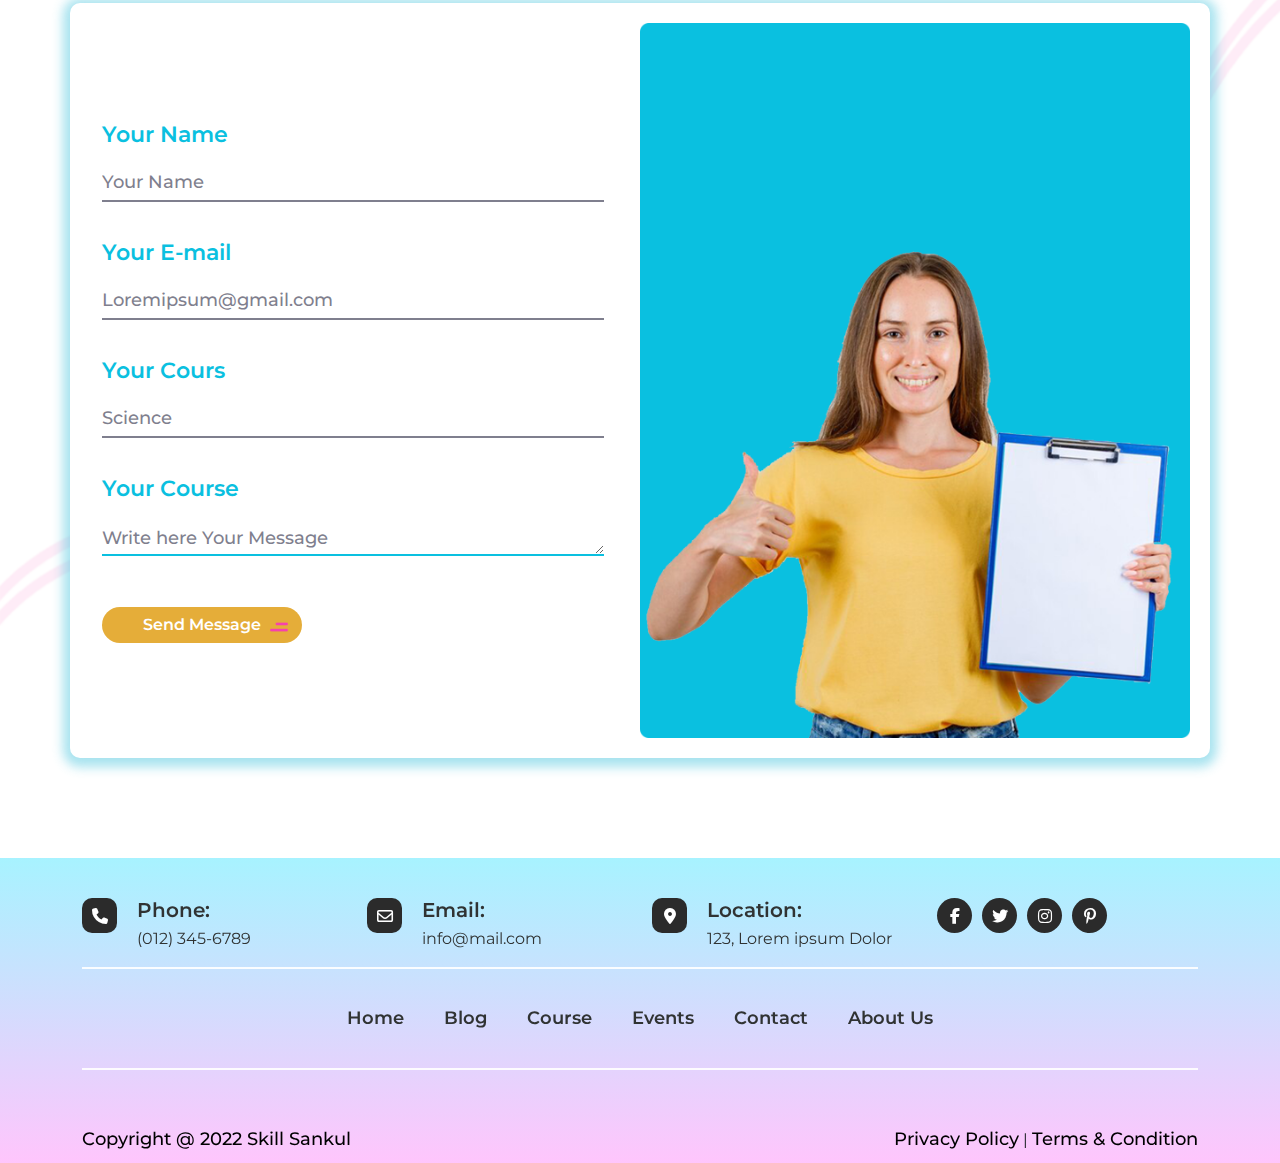
<file: about.html>
<!DOCTYPE html>
<html lang="en">
  <head>
    <meta charset="UTF-8" />
    <meta http-equiv="X-UA-Compatible" content="IE=edge" />
    <meta name="viewport" content="width=device-width, initial-scale=1.0" />
    <title>Skill Sankul - About Us</title>

    <!-- Font Awesome CDN -->
    <link
      rel="stylesheet"
      href="https://cdnjs.cloudflare.com/ajax/libs/font-awesome/6.3.0/css/all.min.css"
    />

    <!-- Bootstrap CSS -->
    <link rel="stylesheet" href="assets/css/bootstrap.min.css" />

    <!-- Custom CSS -->
    <link rel="stylesheet" href="assets/css/style.css" />

    <!-- Responsive CSS -->
    <link rel="stylesheet" href="assets/css/responsive.css" />
  </head>
  <body>
    <!-- Header Part HTML Start -->

    <header>
      <div class="hero-bg">
        <img draggable="false" src="assets/images/hero-bg.png" alt="hero-bg" />
      </div>
      <!-- Topbar Section HTML Start -->

      <section id="Topbar">
        <div class="topbar-wrapper pb-3">
          <div class="container">
            <div class="row">
              <div
                class="topbar-container d-flex justify-content-between align-items-center"
              >
                <div class="topbar-contact">
                  <ul class="d-flex align-items-center">
                    <li>
                      <i class="fa-regular fa-envelope"></i>
                      <a href="mailto: info@skillsankul.com">
                        <span class="d-none d-md-block"
                          >info@skillsankul.com</span
                        ></a
                      >
                    </li>
                    <li class="ps-4">
                      <i class="fa-sharp fa-solid fa-location-dot"></i
                      ><span class="d-none d-md-block"
                        >Lorem Ipsum dolore sit, amet-123456</span
                      >
                    </li>
                  </ul>
                </div>
                <div class="topbar-social">
                  <ul class="d-flex align-items-center">
                    <li>
                      <a href="#"><i class="fa-brands fa-facebook-f"></i></a>
                    </li>
                    <li>
                      <a href="#"><i class="fa-brands fa-twitter"></i></a>
                    </li>
                    <li>
                      <a href="#"><i class="fa-brands fa-linkedin-in"></i></a>
                    </li>
                    <li>
                      <a href="#"><i class="fa-brands fa-instagram"></i></a>
                    </li>
                    <li>
                      <a href="#"><i class="fa-brands fa-youtube"></i></a>
                    </li>
                  </ul>
                </div>
              </div>
            </div>
          </div>
        </div>
      </section>

      <!-- Topbar Section HTML End -->

      <!-- Navigation Section HTML Start -->

      <section id="Header">
        <div class="container">
          <nav class="navbar navbar-expand-lg bg-body-tertiary">
            <div class="container-fluid">
              <a class="logo" href="index.html"
                ><img src="assets/images/logo.png" alt="logo"
              /></a>
              <button
                class="navbar-toggler collapsed"
                type="button"
                data-bs-toggle="collapse"
                data-bs-target="#navbarNavDropdown"
                aria-controls="navbarNavDropdown"
                aria-expanded="false"
                aria-label="Toggle navigation"
              >
                <span class="toggler-icon top-bar"></span>
                <span class="toggler-icon middle-bar"></span>
                <span class="toggler-icon bottom-bar"></span>
              </button>
              <div class="collapse navbar-collapse" id="navbarNavDropdown">
                <ul class="navbar-nav ms-auto">
                  <li class="nav-item">
                    <a class="nav-link" href="index.html">Home</a>
                  </li>
                  <li class="nav-item">
                    <a class="nav-link" href="courses.html">Courses</a>
                  </li>
                  <li class="nav-item">
                    <a class="nav-link" href="blog.html">Blog</a>
                  </li>
                  <li class="nav-item">
                    <a class="nav-link active" href="about.html">About Us</a>
                  </li>
                  <li class="nav-item">
                    <a class="nav-link" href="contact.html">Contact</a>
                  </li>
                  <li class="nav-item dropdown">
                    <a
                      class="nav-link dropdown-toggle"
                      href="#"
                      role="button"
                      data-bs-toggle="dropdown"
                      aria-expanded="false"
                    >
                      Dropdown link
                    </a>
                    <ul class="dropdown-menu">
                      <li><a class="dropdown-item" href="#">Action</a></li>
                      <li>
                        <a class="dropdown-item" href="#">Another action</a>
                      </li>
                      <li>
                        <a class="dropdown-item" href="#"
                          >Something else here</a
                        >
                      </li>
                    </ul>
                  </li>
                  <li class="nav-item">
                    <a class="nav-link call" href="tel:01234 56789">
                      <i class="fa-sharp fa-solid fa-phone-volume"></i> 01234
                      56789</a
                    >
                  </li>
                </ul>
              </div>
            </div>
          </nav>
        </div>
      </section>

      <!-- Navigation Section HTML End -->

      <!-- Common Hero Section HTML Start -->

      <section id="Common-hero">
        <div class="common-hero-wrapper">
          <div class="container">
            <div class="row align-items-center">
              <div class="col-md-6">
                <div class="common-hero-content">
                  <div class="about-bredcrumb common-hero-bredcrumb">
                    <li>Home</li>
                    <li><span> >></span></li>
                    <li>About</li>
                  </div>
                  <h1>About Us</h1>
                  <p>
                    There are many variations of passages <br />
                    of Lorem Ipsum available
                  </p>
                </div>
              </div>
              <div class="col-md-6 pt-5 pt-md-0">
                <div class="common-hero-img float-end">
                  <img
                    class="img-fluid"
                    src="assets/images/blog-hero-img.png"
                    alt="blog-hero-img"
                  />
                </div>
              </div>
            </div>
          </div>
        </div>
      </section>

      <!-- Common Hero Section HTML End -->
    </header>

    <!-- Header Part HTML End -->

    <!-- Main Part HTML Start -->

    <main>
      <!-- About Contact Section HTML Start -->

      <section id="About-contact">
        <div class="about-contact-wrapper">
          <div class="container">
            <div class="row align-items-center">
              <div class="col-lg-6">
                <div class="about-contact-img pe-lg-5">
                  <img
                    class="img-fluid"
                    src="assets/images/about-contact.png"
                    alt="about-contact"
                  />
                </div>
              </div>
              <div class="col-lg-6">
                <div class="about-contact-content">
                  <h3>
                    It is a long established <br />
                    reader will be distra
                  </h3>
                  <p>
                    There are many variations of passages of Lorem Ipsum
                    available, but the have suffered alteration in some form by
                    injected humour, or randomised words which don't look even
                    slightly .
                  </p>
                  <div class="about-contact-btn secondary-btn pt-4">
                    <a href="#"
                      >Contact us
                      <img
                        src="assets/images/button-icon.png"
                        alt="button-icon" />
                      <img
                        class="button-icon2"
                        src="assets/images/button-icon2.png"
                        alt="button-icon2"
                    /></a>
                  </div>
                </div>
              </div>
            </div>
            <div class="row about-items">
              <div class="col-lg-4">
                <div class="about-item-card">
                  <img
                    src="assets/images/about-item-img1.png"
                    alt="about-item-img1"
                  />
                  <h5>
                    1000+ <br />
                    No of Students
                  </h5>
                </div>
              </div>
              <div class="col-lg-4 pt-5 pt-lg-0">
                <div class="about-item-card">
                  <img
                    src="assets/images/about-item-img2.png"
                    alt="about-item-img2"
                  />
                  <h5>
                    1500+ <br />
                    Score in SAT
                  </h5>
                </div>
              </div>
              <div class="col-lg-4 pt-5 pt-lg-0">
                <div class="about-item-card">
                  <img
                    src="assets/images/about-item-img3.png"
                    alt="about-item-img3"
                  />
                  <h5>
                    500+ <br />
                    Books
                  </h5>
                </div>
              </div>
            </div>
          </div>
        </div>
      </section>

      <!-- About Contact Section HTML End -->

      <!-- Strength Section HTML Start -->

      <section id="Strength">
        <div class="strength-wrapper position-relative">
          <div class="strength-title text-center">
            <h2>Our Strength</h2>
          </div>
          <div class="container">
            <div class="row align-items-center">
              <div class="col-lg-3">
                <div class="strength-item strength-item1">
                  <img
                    src="assets/images/strength-icon1.png"
                    alt="strength-icon1"
                  />
                  <p>Lorem ipsum contains</p>
                </div>
                <div class="strength-item">
                  <img
                    src="assets/images/strength-icon2.png"
                    alt="strength-icon2"
                  />
                  <p>Lorem ipsum contains</p>
                </div>
                <div class="strength-item strength-item3">
                  <img
                    src="assets/images/strength-icon3.png"
                    alt="strength-icon3"
                  />
                  <p>Lorem ipsum contains</p>
                </div>
              </div>
              <div class="col-lg-6">
                <div class="strength-img text-center py-4 py-md-0">
                  <img
                    class="img-fluid"
                    src="assets/images/strength-middle-img.png"
                    alt="strength-middle-img"
                  />
                </div>
              </div>
              <div class="col-lg-3">
                <div class="strength-item strength-item4">
                  <img
                    src="assets/images/strength-icon4.png"
                    alt="strength-icon4"
                  />
                  <p>Lorem ipsum contains</p>
                </div>
                <div class="strength-item">
                  <img
                    src="assets/images/strength-icon5.png"
                    alt="strength-icon5"
                  />
                  <p>Lorem ipsum contains</p>
                </div>
                <div class="strength-item strength-item6">
                  <img
                    src="assets/images/strength-icon6.png"
                    alt="strength-icon6"
                  />
                  <p>Lorem ipsum contains</p>
                </div>
              </div>
            </div>
          </div>
          <div class="strength-bg">
            <img
              src="assets/images/strength-img-bg.png"
              alt="strength-img-bg"
            />
          </div>
        </div>
      </section>

      <!-- Strength Section HTML End -->

      <!-- Enquiry Section HTML Start -->

      <section id="Enquiry">
        <div class="enquiry-wrapper">
          <div class="enquiry-title text-center">
            <h2>enquiry form</h2>
          </div>
          <div class="container">
            <div class="row enquiry-container align-items-center">
              <div class="col-lg-6">
                <div class="enquiry-form-wrapper">
                  <form>
                    <div class="enquiry-form pe-md-4">
                      <div class="form-input-field">
                        <label>Your Name</label>
                        <input type="text" placeholder="Your Name" required />
                      </div>
                      <div class="form-input-field">
                        <label>Your E-mail</label>
                        <input
                          type="email"
                          placeholder="Loremipsum@gmail.com"
                          required
                        />
                      </div>
                      <div class="form-input-field">
                        <label>Your Cours</label>
                        <input type="text" placeholder="Science" required />
                      </div>
                      <div class="form-input-field">
                        <label>Your Course</label>
                        <textarea
                          rows="1"
                          placeholder="Write here Your Message"
                          required
                        ></textarea>
                      </div>
                      <div class="enquiry-btn-filed pt-4">
                        <button type="button">
                          Send Message
                          <img
                            src="assets/images/button-icon.png"
                            alt="button-icon"
                          />
                          <img
                            class="button-icon2"
                            src="assets/images/button-icon2.png"
                            alt="button-icon2"
                          />
                        </button>
                      </div>
                    </div>
                  </form>
                </div>
              </div>
              <div class="col-lg-6 p-0">
                <div class="enquiry-img pt-5 pt-lg-0">
                  <img
                    class="img-fluid"
                    src="assets/images/enquiry-img.png"
                    alt="enquiry-img"
                  />
                </div>
              </div>
            </div>
          </div>
        </div>
      </section>

      <!-- Enquiry Section HTML End -->
    </main>

    <!-- Main Part HTML End -->

    <!-- Footer Part HTML Start -->

    <footer id="footer">
      <div class="footer-wrapper">
        <div class="container">
          <div class="row justify-content-center">
            <div class="col-md-6 col-lg-3">
              <div class="contact-box d-flex">
                <div class="contact-icon">
                  <i class="fa-solid fa-phone"></i>
                </div>
                <div class="contact-text">
                  <h5>Phone:</h5>
                  <a href="tel:(012) 345-6789">(012) 345-6789</a>
                </div>
              </div>
            </div>
            <div class="col-md-6 col-lg-3 pt-4 pt-md-0">
              <div class="contact-box d-flex">
                <div class="contact-icon">
                  <i class="fa-regular fa-envelope"></i>
                </div>
                <div class="contact-text">
                  <h5>Email:</h5>
                  <a href="mailto:info@mail.com">info@mail.com</a>
                </div>
              </div>
            </div>
            <div class="col-md-6 col-lg-3 pt-4 pt-lg-0">
              <div class="contact-box d-flex">
                <div class="contact-icon">
                  <i class="fa-sharp fa-solid fa-location-dot"></i>
                </div>
                <div class="contact-text">
                  <h5>Location:</h5>
                  <a href="#">123, Lorem ipsum Dolor</a>
                </div>
              </div>
            </div>
            <div class="col-md-6 col-lg-3 pt-4 pt-lg-0">
              <div class="footer-social">
                <ul class="d-flex align-items-center">
                  <li>
                    <a href="#"><i class="fa-brands fa-facebook-f"></i></a>
                  </li>
                  <li>
                    <a href="#"><i class="fa-brands fa-twitter"></i></a>
                  </li>
                  <li>
                    <a href="#"><i class="fa-brands fa-instagram"></i></a>
                  </li>
                  <li>
                    <a href="#"><i class="fa-brands fa-pinterest-p"></i></a>
                  </li>
                </ul>
              </div>
            </div>
          </div>
          <hr />
          <div class="footer-menu">
            <ul
              class="d-flex justify-content-center align-items-center flex-wrap"
            >
              <li><a href="#">Home</a></li>
              <li><a href="#">Blog</a></li>
              <li><a href="#">Course</a></li>
              <li><a href="#">Events</a></li>
              <li><a href="#">Contact</a></li>
              <li><a href="#">About Us</a></li>
            </ul>
          </div>
          <hr />
          <div
            class="footer-copyright d-md-flex justify-content-between align-items-center"
          >
            <p>Copyright @ 2022 Skill Sankul</p>
            <div class="pt-4 pt-md-0">
              <a href="#">Privacy Policy</a>
              <span>|</span>
              <a href="#">Terms & Condition</a>
            </div>
          </div>
        </div>
      </div>
    </footer>

    <!-- Footer Part HTML End -->

    <!-- Bootstrap JavaScript -->
    <script src="https://cdn.jsdelivr.net/npm/bootstrap@5.3.0-alpha3/dist/js/bootstrap.bundle.min.js"></script>

    <!-- Custom JavaScript -->
    <script src="assets/js/script.js"></script>
  </body>
</html>
</file>
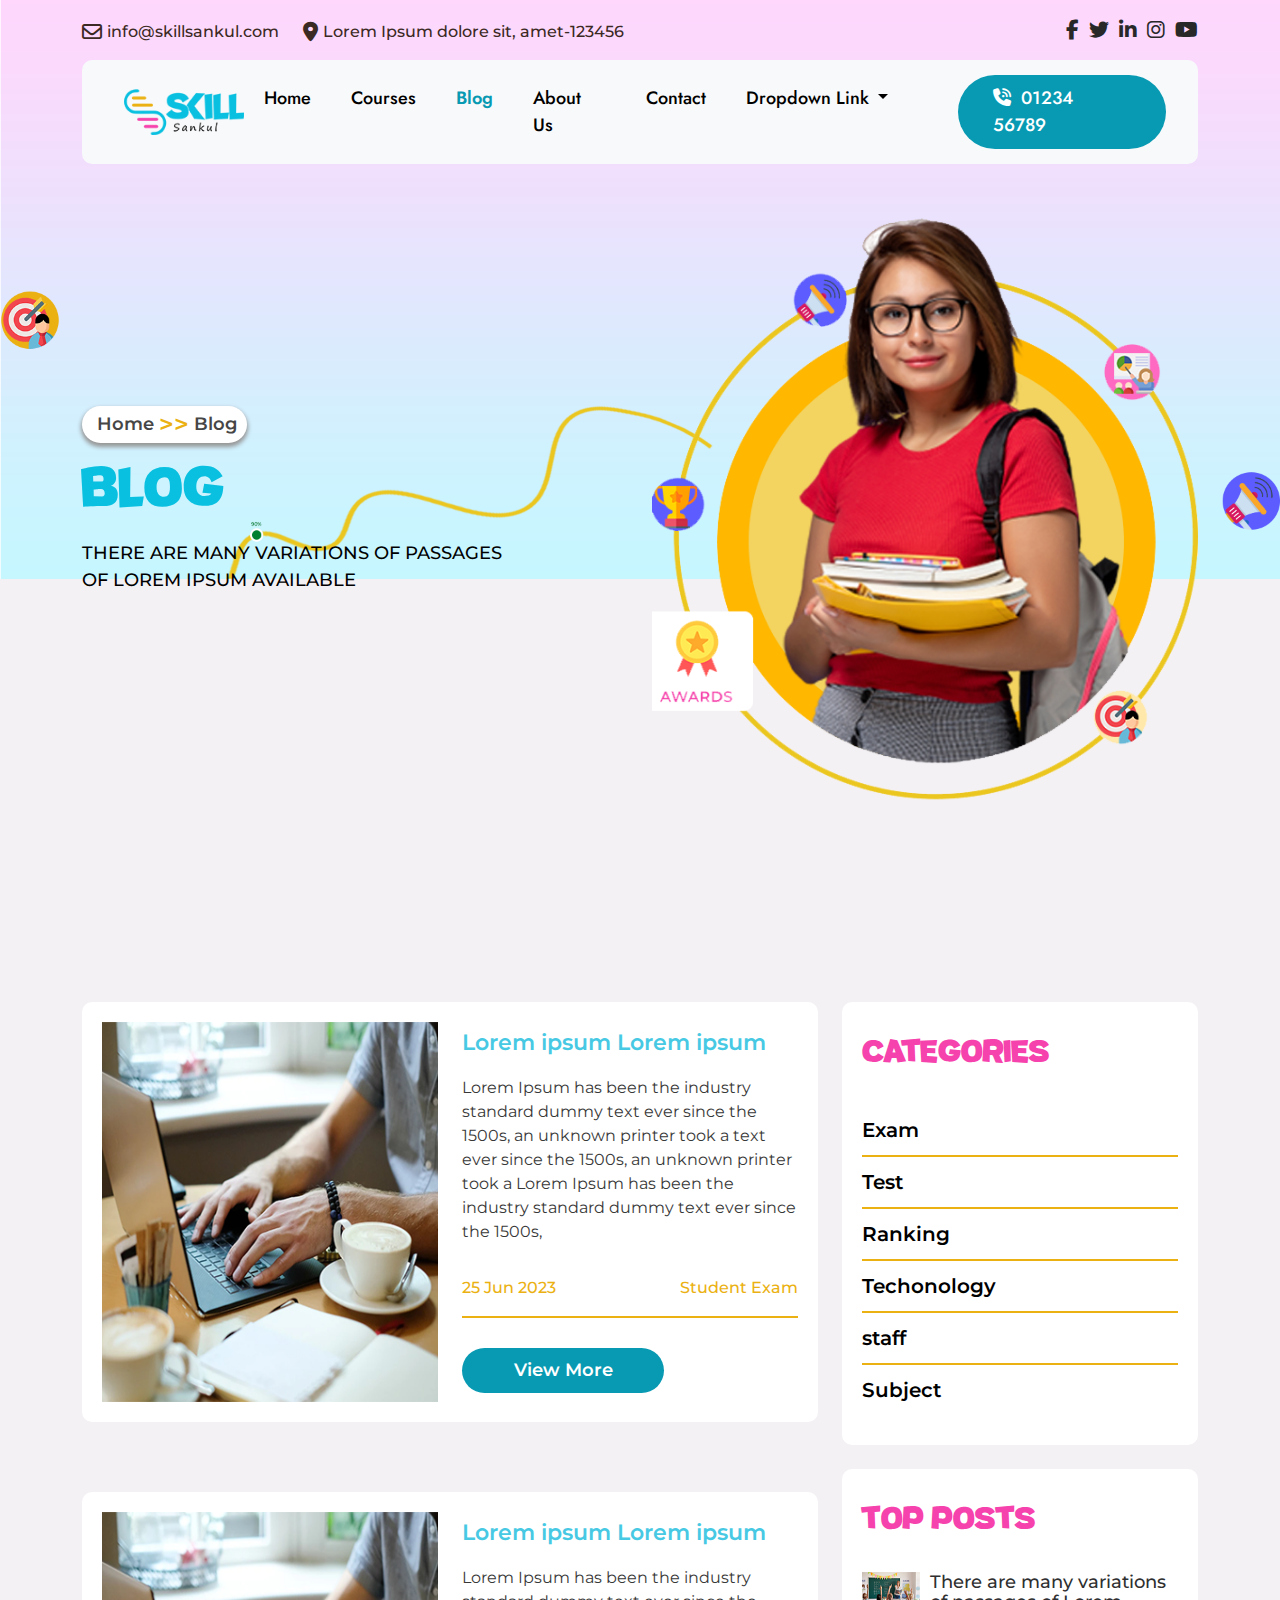
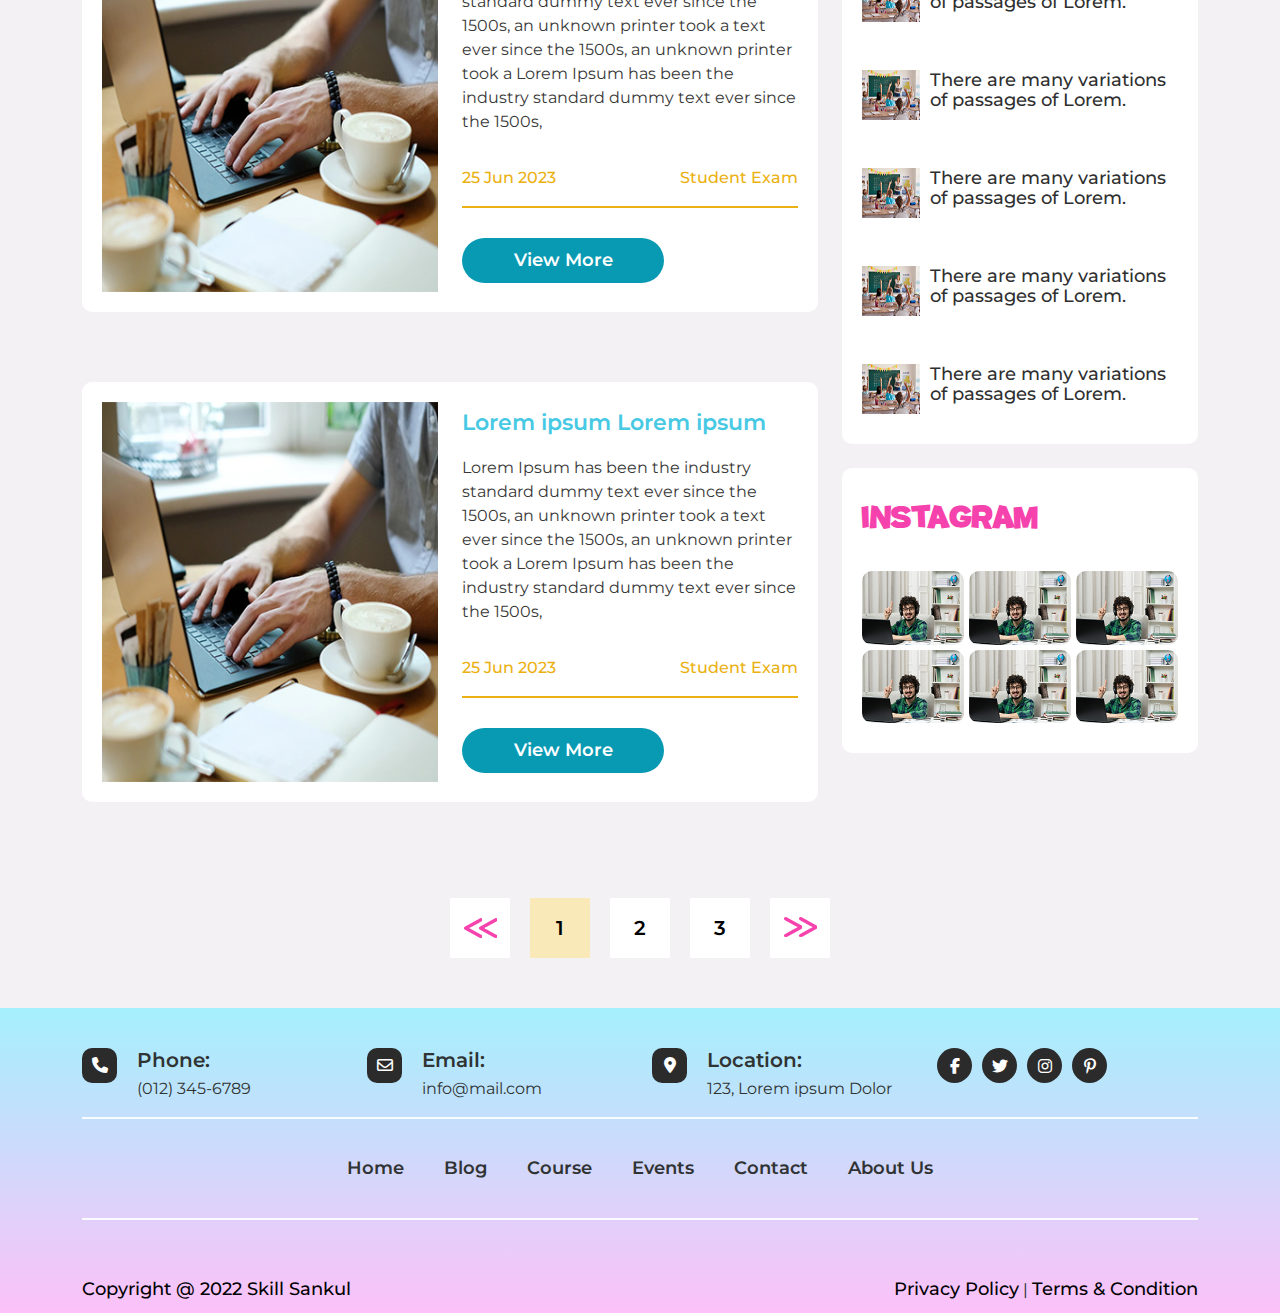
<file: blog.html>
<!DOCTYPE html>
<html lang="en">
  <head>
    <meta charset="UTF-8" />
    <meta http-equiv="X-UA-Compatible" content="IE=edge" />
    <meta name="viewport" content="width=device-width, initial-scale=1.0" />
    <title>Skill Sankul - Blog</title>

    <!-- Font Awesome CDN -->
    <link
      rel="stylesheet"
      href="https://cdnjs.cloudflare.com/ajax/libs/font-awesome/6.3.0/css/all.min.css"
    />

    <!-- Bootstrap CSS -->
    <link rel="stylesheet" href="assets/css/bootstrap.min.css" />

    <!-- Custom CSS -->
    <link rel="stylesheet" href="assets/css/style.css" />

    <!-- Responsive CSS -->
    <link rel="stylesheet" href="assets/css/responsive.css" />
  </head>
  <body class="blog">
    <!-- Header Part HTML Start -->

    <header>
      <div class="hero-bg">
        <img draggable="false" src="assets/images/hero-bg.png" alt="hero-bg" />
      </div>
      <!-- Topbar Section HTML Start -->

      <section id="Topbar">
        <div class="topbar-wrapper pb-3">
          <div class="container">
            <div class="row">
              <div
                class="topbar-container d-flex justify-content-between align-items-center"
              >
                <div class="topbar-contact">
                  <ul class="d-flex align-items-center">
                    <li>
                      <i class="fa-regular fa-envelope"></i>
                      <a href="mailto: info@skillsankul.com">
                        <span class="d-none d-md-block"
                          >info@skillsankul.com</span
                        ></a
                      >
                    </li>
                    <li class="ps-4">
                      <i class="fa-sharp fa-solid fa-location-dot"></i
                      ><span class="d-none d-md-block"
                        >Lorem Ipsum dolore sit, amet-123456</span
                      >
                    </li>
                  </ul>
                </div>
                <div class="topbar-social">
                  <ul class="d-flex align-items-center">
                    <li>
                      <a href="#"><i class="fa-brands fa-facebook-f"></i></a>
                    </li>
                    <li>
                      <a href="#"><i class="fa-brands fa-twitter"></i></a>
                    </li>
                    <li>
                      <a href="#"><i class="fa-brands fa-linkedin-in"></i></a>
                    </li>
                    <li>
                      <a href="#"><i class="fa-brands fa-instagram"></i></a>
                    </li>
                    <li>
                      <a href="#"><i class="fa-brands fa-youtube"></i></a>
                    </li>
                  </ul>
                </div>
              </div>
            </div>
          </div>
        </div>
      </section>

      <!-- Topbar Section HTML End -->

      <!-- Navigation Section HTML Start -->

      <section id="Header">
        <div class="container">
          <nav class="navbar navbar-expand-lg bg-body-tertiary">
            <div class="container-fluid">
              <a class="logo" href="index.html"
                ><img src="assets/images/logo.png" alt="logo"
              /></a>
              <button
                class="navbar-toggler collapsed"
                type="button"
                data-bs-toggle="collapse"
                data-bs-target="#navbarNavDropdown"
                aria-controls="navbarNavDropdown"
                aria-expanded="false"
                aria-label="Toggle navigation"
              >
                <span class="toggler-icon top-bar"></span>
                <span class="toggler-icon middle-bar"></span>
                <span class="toggler-icon bottom-bar"></span>
              </button>
              <div class="collapse navbar-collapse" id="navbarNavDropdown">
                <ul class="navbar-nav ms-auto">
                  <li class="nav-item">
                    <a class="nav-link" href="index.html">Home</a>
                  </li>
                  <li class="nav-item">
                    <a class="nav-link" href="courses.html">Courses</a>
                  </li>
                  <li class="nav-item">
                    <a class="nav-link active" href="blog.html">Blog</a>
                  </li>
                  <li class="nav-item">
                    <a class="nav-link" href="about.html">About Us</a>
                  </li>
                  <li class="nav-item">
                    <a class="nav-link" href="contact.html">Contact</a>
                  </li>
                  <li class="nav-item dropdown">
                    <a
                      class="nav-link dropdown-toggle"
                      href="#"
                      role="button"
                      data-bs-toggle="dropdown"
                      aria-expanded="false"
                    >
                      Dropdown link
                    </a>
                    <ul class="dropdown-menu">
                      <li><a class="dropdown-item" href="#">Action</a></li>
                      <li>
                        <a class="dropdown-item" href="#">Another action</a>
                      </li>
                      <li>
                        <a class="dropdown-item" href="#"
                          >Something else here</a
                        >
                      </li>
                    </ul>
                  </li>
                  <li class="nav-item">
                    <a class="nav-link call" href="tel:01234 56789">
                      <i class="fa-sharp fa-solid fa-phone-volume"></i> 01234
                      56789</a
                    >
                  </li>
                </ul>
              </div>
            </div>
          </nav>
        </div>
      </section>

      <!-- Navigation Section HTML End -->

      <!-- Common Hero Section HTML Start -->

      <section id="Common-hero">
        <div class="common-hero-wrapper">
          <div class="container">
            <div class="row align-items-center">
              <div class="col-md-6">
                <div class="common-hero-content">
                  <div class="common-hero-bredcrumb">
                    <li>Home</li>
                    <li><span> >></span></li>
                    <li>Blog</li>
                  </div>
                  <h1>Blog</h1>
                  <p>
                    There are many variations of passages <br />
                    of Lorem Ipsum available
                  </p>
                </div>
              </div>
              <div class="col-md-6">
                <div class="common-hero-img float-end">
                  <img
                    class="img-fluid"
                    src="assets/images/blog-hero-img.png"
                    alt="blog-hero-img"
                  />
                </div>
              </div>
            </div>
          </div>
        </div>
      </section>

      <!-- Common Hero Section HTML End -->
    </header>

    <!-- Header Part HTML End -->

    <!-- Main Part HTML Start -->

    <main>
      <!-- Blog Section HTML Start -->

      <section id="Blog">
        <div class="blog-wrapper">
          <div class="container">
            <div class="row">
              <div class="col-lg-8">
                <div class="blog-post">
                  <div class="row align-items-center">
                    <div class="col-md-6">
                      <div class="blog-post-img">
                        <img src="assets/images/blog-img.png" alt="blog-img" />
                      </div>
                    </div>
                    <div class="col-md-6">
                      <div class="blog-post-content">
                        <h3>Lorem ipsum Lorem ipsum</h3>
                        <p>
                          Lorem Ipsum has been the industry standard dummy text
                          ever since the 1500s, an unknown printer took a text
                          ever since the 1500s, an unknown printer took a Lorem
                          Ipsum has been the industry standard dummy text ever
                          since the 1500s,
                        </p>
                        <div
                          class="blog-date d-flex justify-content-between pt-3"
                        >
                          <p>25 Jun 2023</p>
                          <p>Student Exam</p>
                        </div>
                        <hr />
                        <div class="view-btn">
                          <a href="#"
                            >View More
                            <img
                              src="assets/images/arrow-long-right.png"
                              alt="arrow-long-right"
                          /></a>
                        </div>
                      </div>
                    </div>
                  </div>
                </div>
                <div class="blog-post mt-70">
                  <div class="row align-items-center">
                    <div class="col-md-6">
                      <div class="blog-post-img">
                        <img src="assets/images/blog-img.png" alt="blog-img" />
                      </div>
                    </div>
                    <div class="col-md-6">
                      <div class="blog-post-content">
                        <h3>Lorem ipsum Lorem ipsum</h3>
                        <p>
                          Lorem Ipsum has been the industry standard dummy text
                          ever since the 1500s, an unknown printer took a text
                          ever since the 1500s, an unknown printer took a Lorem
                          Ipsum has been the industry standard dummy text ever
                          since the 1500s,
                        </p>
                        <div
                          class="blog-date d-flex justify-content-between pt-3"
                        >
                          <p>25 Jun 2023</p>
                          <p>Student Exam</p>
                        </div>
                        <hr />
                        <div class="view-btn">
                          <a href="#"
                            >View More
                            <img
                              src="assets/images/arrow-long-right.png"
                              alt="arrow-long-right"
                          /></a>
                        </div>
                      </div>
                    </div>
                  </div>
                </div>
                <div class="blog-post mt-70">
                  <div class="row align-items-center">
                    <div class="col-md-6">
                      <div class="blog-post-img">
                        <img src="assets/images/blog-img.png" alt="blog-img" />
                      </div>
                    </div>
                    <div class="col-md-6">
                      <div class="blog-post-content">
                        <h3>Lorem ipsum Lorem ipsum</h3>
                        <p>
                          Lorem Ipsum has been the industry standard dummy text
                          ever since the 1500s, an unknown printer took a text
                          ever since the 1500s, an unknown printer took a Lorem
                          Ipsum has been the industry standard dummy text ever
                          since the 1500s,
                        </p>
                        <div
                          class="blog-date d-flex justify-content-between pt-3"
                        >
                          <p>25 Jun 2023</p>
                          <p>Student Exam</p>
                        </div>
                        <hr />
                        <div class="view-btn">
                          <a href="#"
                            >View More
                            <img
                              src="assets/images/arrow-long-right.png"
                              alt="arrow-long-right"
                          /></a>
                        </div>
                      </div>
                    </div>
                  </div>
                </div>
              </div>
              <div class="col-lg-4 mt-4 mt-lg-0">
                <div class="blog-sidebar">
                  <div class="categories">
                    <h2>Categories</h2>
                    <div class="category-menu">
                      <ul>
                        <li><a href="#">Exam</a></li>
                        <li><a href="#">Test</a></li>
                        <li><a href="#">Ranking</a></li>
                        <li><a href="#">Techonology</a></li>
                        <li><a href="#">staff</a></li>
                        <li><a href="#">Subject</a></li>
                      </ul>
                    </div>
                  </div>
                  <div class="top-post mt-4">
                    <h2>Top Posts</h2>
                    <div class="top-post-card d-flex">
                      <div class="top-post-card-img">
                        <img
                          src="assets/images/top-post-img.png"
                          alt="top-post-img"
                        />
                      </div>
                      <div class="top-post-card-text">
                        <a href="#"
                          >There are many variations of passages of Lorem.</a
                        >
                      </div>
                    </div>
                    <div class="top-post-card d-flex mt-5">
                      <div class="top-post-card-img">
                        <img
                          src="assets/images/top-post-img.png"
                          alt="top-post-img"
                        />
                      </div>
                      <div class="top-post-card-text">
                        <a href="#"
                          >There are many variations of passages of Lorem.</a
                        >
                      </div>
                    </div>
                    <div class="top-post-card d-flex mt-5">
                      <div class="top-post-card-img">
                        <img
                          src="assets/images/top-post-img.png"
                          alt="top-post-img"
                        />
                      </div>
                      <div class="top-post-card-text">
                        <a href="#"
                          >There are many variations of passages of Lorem.</a
                        >
                      </div>
                    </div>
                    <div class="top-post-card d-flex mt-5">
                      <div class="top-post-card-img">
                        <img
                          src="assets/images/top-post-img.png"
                          alt="top-post-img"
                        />
                      </div>
                      <div class="top-post-card-text">
                        <a href="#"
                          >There are many variations of passages of Lorem.</a
                        >
                      </div>
                    </div>
                    <div class="top-post-card d-flex mt-5">
                      <div class="top-post-card-img">
                        <img
                          src="assets/images/top-post-img.png"
                          alt="top-post-img"
                        />
                      </div>
                      <div class="top-post-card-text">
                        <a href="#"
                          >There are many variations of passages of Lorem.</a
                        >
                      </div>
                    </div>
                  </div>
                  <div class="instagram mt-4">
                    <h2>Instagram</h2>
                    <div class="instagram-images">
                      <img
                        src="assets/images/instagram-img.png"
                        alt="instagram-img"
                      />
                      <img
                        src="assets/images/instagram-img.png"
                        alt="instagram-img"
                      />
                      <img
                        src="assets/images/instagram-img.png"
                        alt="instagram-img"
                      />
                      <img
                        src="assets/images/instagram-img.png"
                        alt="instagram-img"
                      />
                      <img
                        src="assets/images/instagram-img.png"
                        alt="instagram-img"
                      />
                      <img
                        src="assets/images/instagram-img.png"
                        alt="instagram-img"
                      />
                    </div>
                  </div>
                </div>
              </div>
            </div>
            <div class="blog-pagination mt-5">
              <div class="pagination-items pt-5">
                <ul class="d-flex justify-content-center align-items-center">
                  <li>
                    <img
                      src="assets/images/pagination-left-arrow.png"
                      alt="pagination-left-arrow"
                    />
                  </li>
                  <li class="active">1</li>
                  <li>2</li>
                  <li>3</li>
                  <li>
                    <img
                      src="assets/images/pagination-right-arrow.png"
                      alt="pagination-right-arrow"
                    />
                  </li>
                </ul>
              </div>
            </div>
          </div>
        </div>
      </section>

      <!-- Blog Section HTML End -->
    </main>

    <!-- Main Part HTML End -->

    <!-- Footer Part HTML Start -->

    <footer id="footer">
      <div class="footer-wrapper">
        <div class="container">
          <div class="row justify-content-center">
            <div class="col-md-6 col-lg-3">
              <div class="contact-box d-flex">
                <div class="contact-icon">
                  <i class="fa-solid fa-phone"></i>
                </div>
                <div class="contact-text">
                  <h5>Phone:</h5>
                  <a href="tel:(012) 345-6789">(012) 345-6789</a>
                </div>
              </div>
            </div>
            <div class="col-md-6 col-lg-3 pt-4 pt-md-0">
              <div class="contact-box d-flex">
                <div class="contact-icon">
                  <i class="fa-regular fa-envelope"></i>
                </div>
                <div class="contact-text">
                  <h5>Email:</h5>
                  <a href="mailto:info@mail.com">info@mail.com</a>
                </div>
              </div>
            </div>
            <div class="col-md-6 col-lg-3 pt-4 pt-lg-0">
              <div class="contact-box d-flex">
                <div class="contact-icon">
                  <i class="fa-sharp fa-solid fa-location-dot"></i>
                </div>
                <div class="contact-text">
                  <h5>Location:</h5>
                  <a href="#">123, Lorem ipsum Dolor</a>
                </div>
              </div>
            </div>
            <div class="col-md-6 col-lg-3 pt-4 pt-lg-0">
              <div class="footer-social">
                <ul class="d-flex align-items-center">
                  <li>
                    <a href="#"><i class="fa-brands fa-facebook-f"></i></a>
                  </li>
                  <li>
                    <a href="#"><i class="fa-brands fa-twitter"></i></a>
                  </li>
                  <li>
                    <a href="#"><i class="fa-brands fa-instagram"></i></a>
                  </li>
                  <li>
                    <a href="#"><i class="fa-brands fa-pinterest-p"></i></a>
                  </li>
                </ul>
              </div>
            </div>
          </div>
          <hr />
          <div class="footer-menu">
            <ul
              class="d-flex justify-content-center align-items-center flex-wrap"
            >
              <li><a href="#">Home</a></li>
              <li><a href="#">Blog</a></li>
              <li><a href="#">Course</a></li>
              <li><a href="#">Events</a></li>
              <li><a href="#">Contact</a></li>
              <li><a href="#">About Us</a></li>
            </ul>
          </div>
          <hr />
          <div
            class="footer-copyright d-md-flex justify-content-between align-items-center"
          >
            <p>Copyright @ 2022 Skill Sankul</p>
            <div class="pt-4 pt-md-0">
              <a href="#">Privacy Policy</a>
              <span>|</span>
              <a href="#">Terms & Condition</a>
            </div>
          </div>
        </div>
      </div>
    </footer>
    <!-- Footer Part HTML End -->

    <!-- Bootstrap JavaScript -->
    <script src="https://cdn.jsdelivr.net/npm/bootstrap@5.3.0-alpha3/dist/js/bootstrap.bundle.min.js"></script>

    <!-- Custom JavaScript -->
    <script src="assets/js/script.js"></script>
  </body>
</html>
</file>
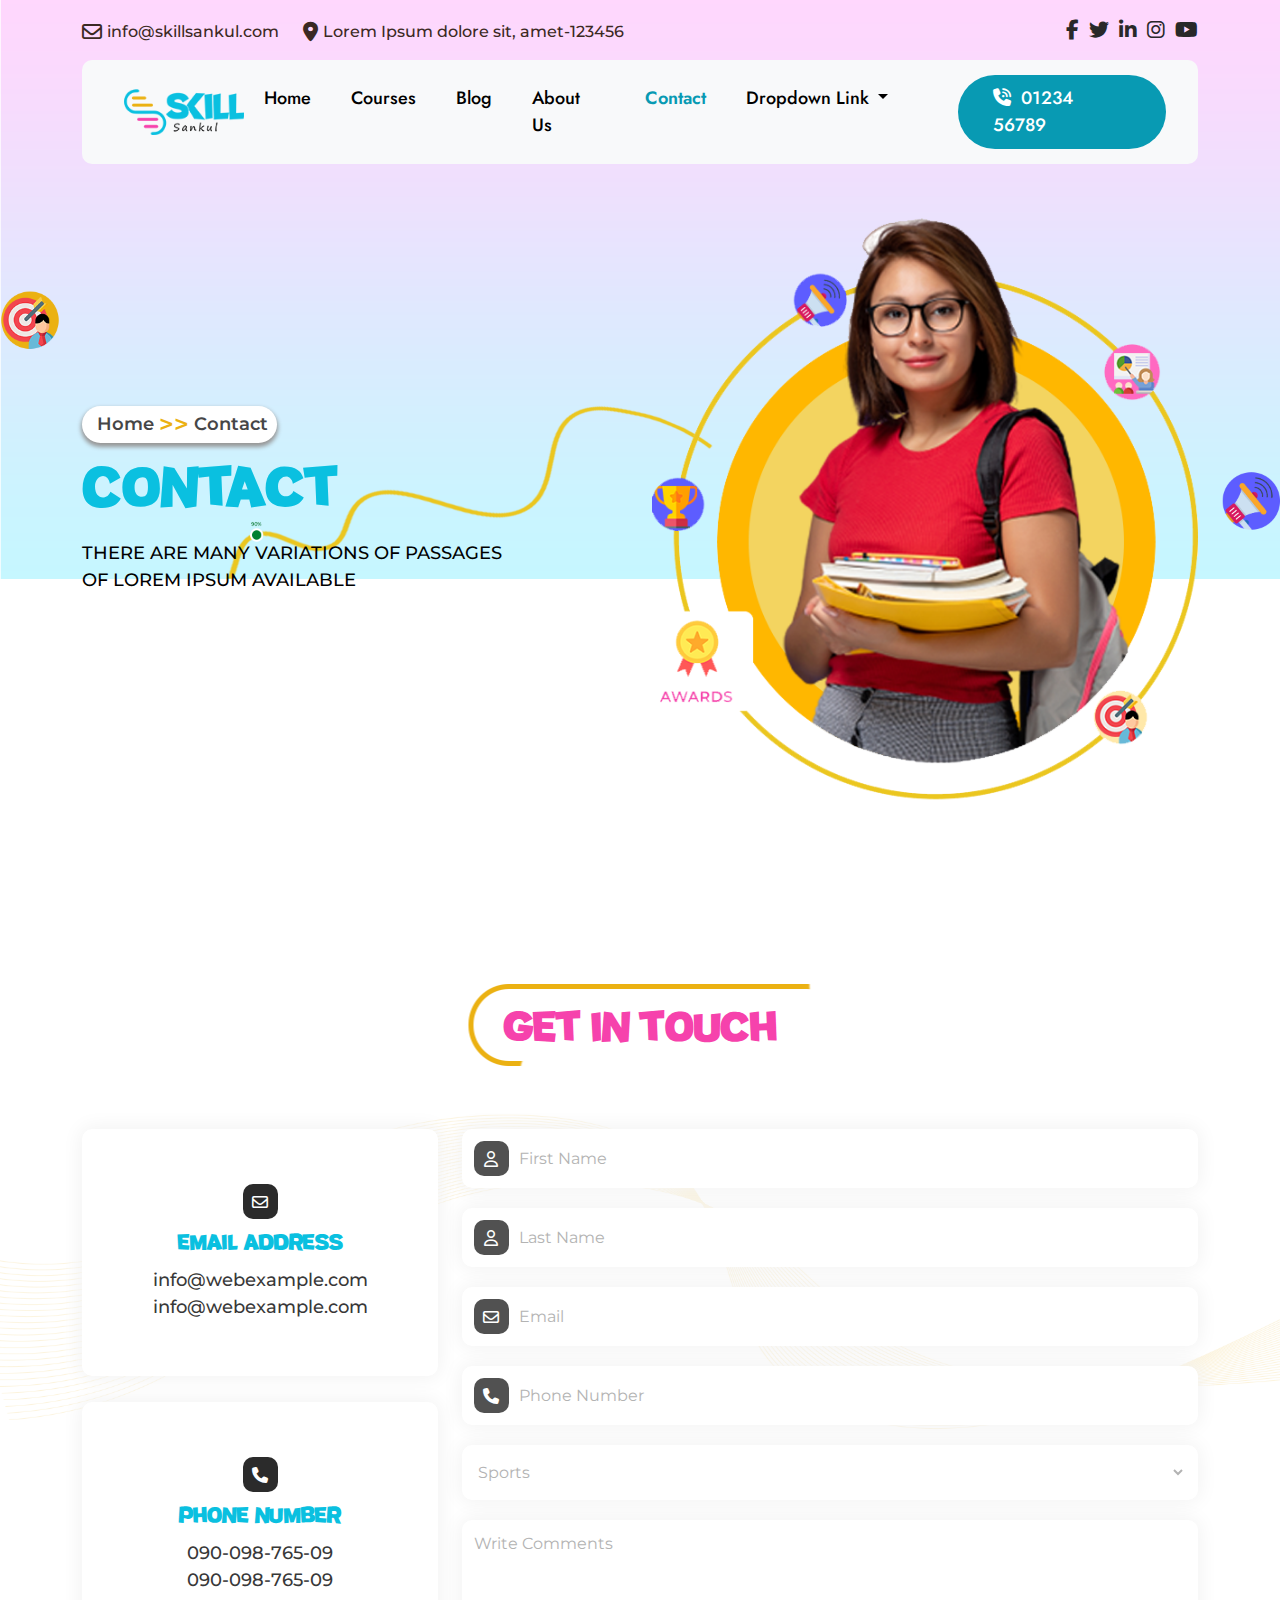
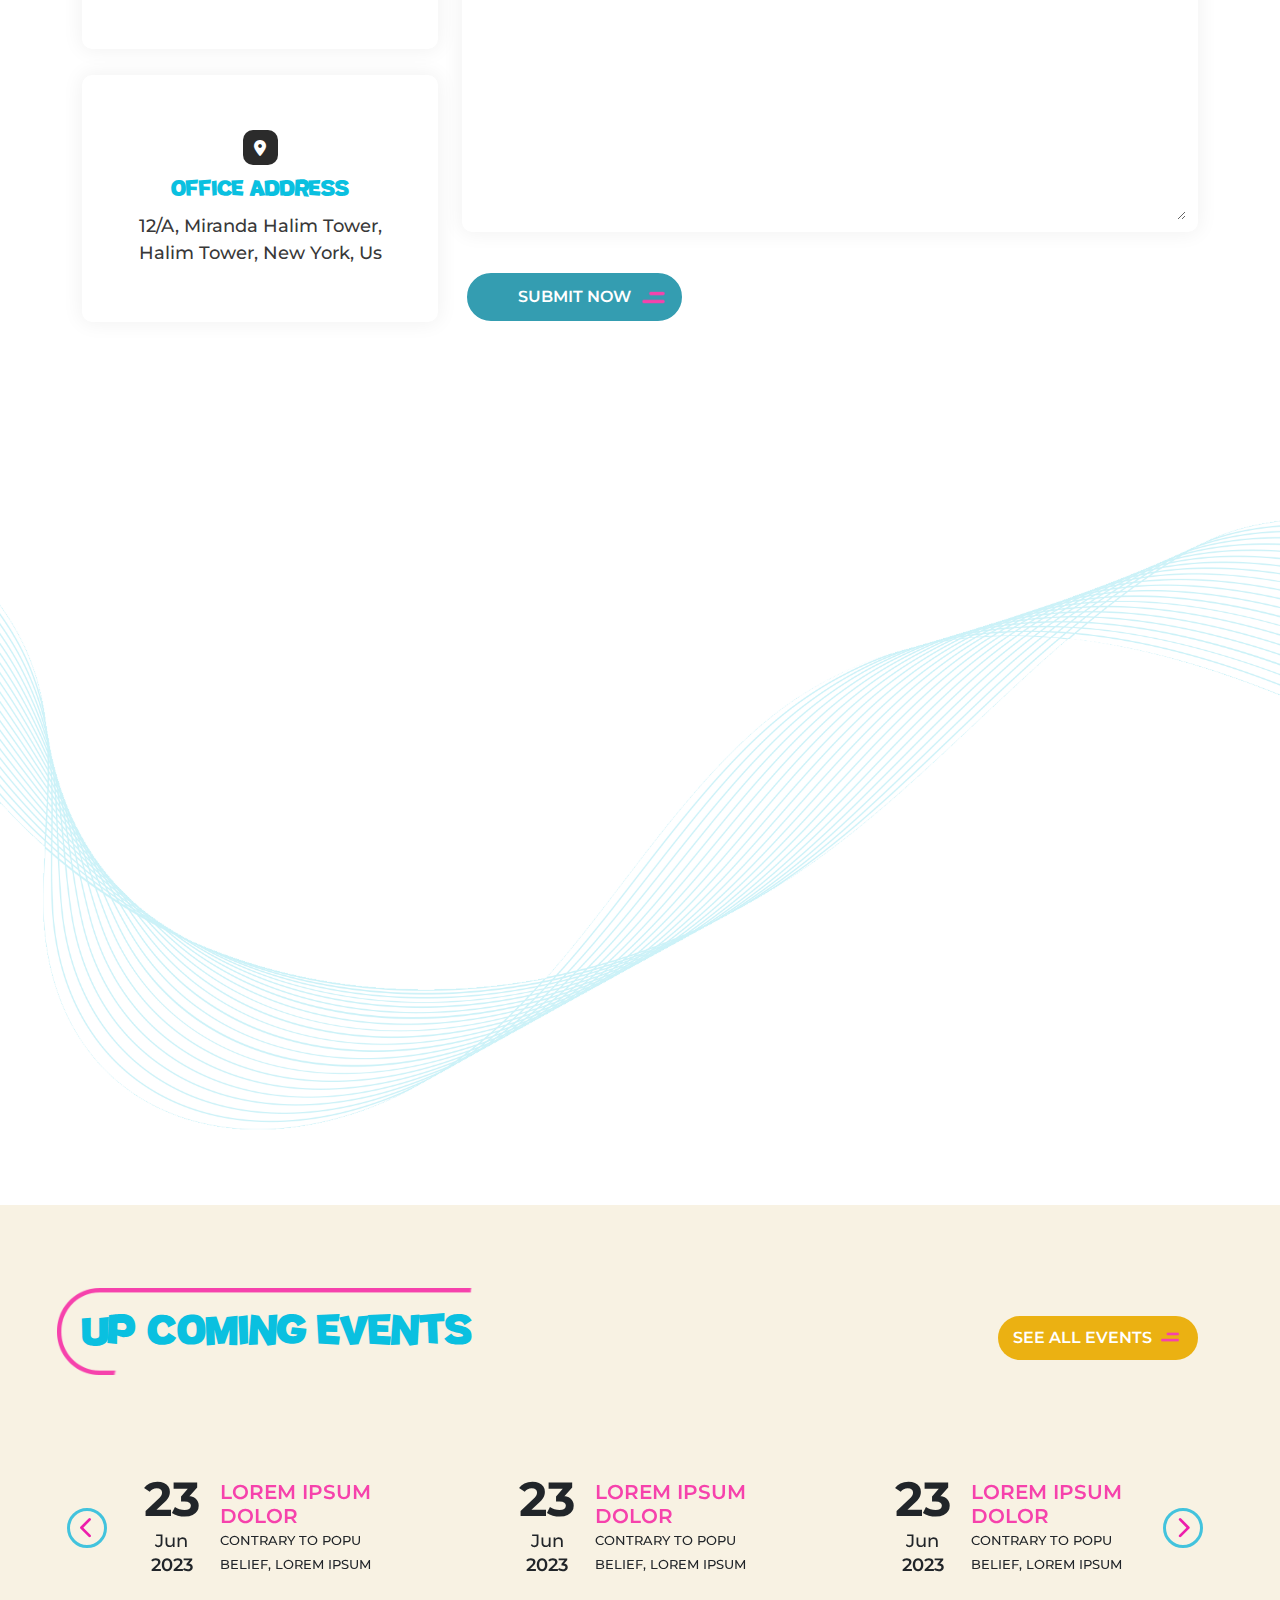
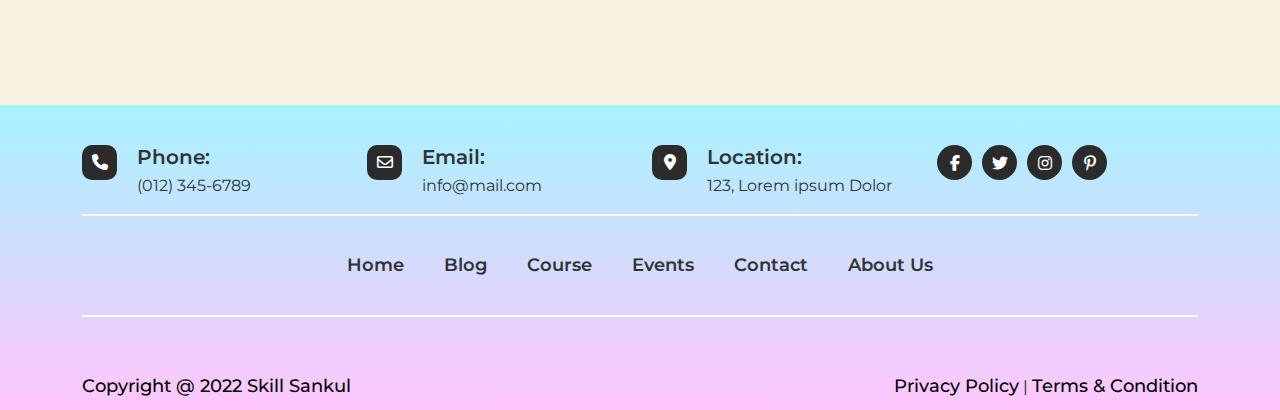
<file: contact.html>
<!DOCTYPE html>
<html lang="en">
  <head>
    <meta charset="UTF-8" />
    <meta http-equiv="X-UA-Compatible" content="IE=edge" />
    <meta name="viewport" content="width=device-width, initial-scale=1.0" />
    <title>Skill Sankul - Contact</title>

    <!-- Font Awesome CDN -->
    <link
      rel="stylesheet"
      href="https://cdnjs.cloudflare.com/ajax/libs/font-awesome/6.3.0/css/all.min.css"
    />

    <!-- Owl Carousel CSS -->
    <link rel="stylesheet" href="assets/css/owl.carousel.min.css" />
    <link rel="stylesheet" href="assets/css/owl.theme.default.min.css" />

    <!-- Bootstrap CSS -->
    <link rel="stylesheet" href="assets/css/bootstrap.min.css" />

    <!-- Custom CSS -->
    <link rel="stylesheet" href="assets/css/style.css" />

    <!-- Responsive CSS -->
    <link rel="stylesheet" href="assets/css/responsive.css" />
  </head>
  <body>
    <!-- Header Part HTML Start -->

    <header>
      <div class="hero-bg">
        <img draggable="false" src="assets/images/hero-bg.png" alt="hero-bg" />
      </div>
      <!-- Topbar Section HTML Start -->

      <section id="Topbar">
        <div class="topbar-wrapper pb-3">
          <div class="container">
            <div class="row">
              <div
                class="topbar-container d-flex justify-content-between align-items-center"
              >
                <div class="topbar-contact">
                  <ul class="d-flex align-items-center">
                    <li>
                      <i class="fa-regular fa-envelope"></i>
                      <a href="mailto: info@skillsankul.com">
                        <span class="d-none d-md-block"
                          >info@skillsankul.com</span
                        ></a
                      >
                    </li>
                    <li class="ps-4">
                      <i class="fa-sharp fa-solid fa-location-dot"></i
                      ><span class="d-none d-md-block"
                        >Lorem Ipsum dolore sit, amet-123456</span
                      >
                    </li>
                  </ul>
                </div>
                <div class="topbar-social">
                  <ul class="d-flex align-items-center">
                    <li>
                      <a href="#"><i class="fa-brands fa-facebook-f"></i></a>
                    </li>
                    <li>
                      <a href="#"><i class="fa-brands fa-twitter"></i></a>
                    </li>
                    <li>
                      <a href="#"><i class="fa-brands fa-linkedin-in"></i></a>
                    </li>
                    <li>
                      <a href="#"><i class="fa-brands fa-instagram"></i></a>
                    </li>
                    <li>
                      <a href="#"><i class="fa-brands fa-youtube"></i></a>
                    </li>
                  </ul>
                </div>
              </div>
            </div>
          </div>
        </div>
      </section>

      <!-- Topbar Section HTML End -->

      <!-- Navigation Section HTML Start -->

      <section id="Header">
        <div class="container">
          <nav class="navbar navbar-expand-lg bg-body-tertiary">
            <div class="container-fluid">
              <a class="logo" href="index.html"
                ><img src="assets/images/logo.png" alt="logo"
              /></a>
              <button
                class="navbar-toggler collapsed"
                type="button"
                data-bs-toggle="collapse"
                data-bs-target="#navbarNavDropdown"
                aria-controls="navbarNavDropdown"
                aria-expanded="false"
                aria-label="Toggle navigation"
              >
                <span class="toggler-icon top-bar"></span>
                <span class="toggler-icon middle-bar"></span>
                <span class="toggler-icon bottom-bar"></span>
              </button>
              <div class="collapse navbar-collapse" id="navbarNavDropdown">
                <ul class="navbar-nav ms-auto">
                  <li class="nav-item">
                    <a class="nav-link" href="index.html">Home</a>
                  </li>
                  <li class="nav-item">
                    <a class="nav-link" href="courses.html">Courses</a>
                  </li>
                  <li class="nav-item">
                    <a class="nav-link" href="blog.html">Blog</a>
                  </li>
                  <li class="nav-item">
                    <a class="nav-link" href="about.html">About Us</a>
                  </li>
                  <li class="nav-item">
                    <a class="nav-link active" href="contact.html">Contact</a>
                  </li>
                  <li class="nav-item dropdown">
                    <a
                      class="nav-link dropdown-toggle"
                      href="#"
                      role="button"
                      data-bs-toggle="dropdown"
                      aria-expanded="false"
                    >
                      Dropdown link
                    </a>
                    <ul class="dropdown-menu">
                      <li><a class="dropdown-item" href="#">Action</a></li>
                      <li>
                        <a class="dropdown-item" href="#">Another action</a>
                      </li>
                      <li>
                        <a class="dropdown-item" href="#"
                          >Something else here</a
                        >
                      </li>
                    </ul>
                  </li>
                  <li class="nav-item">
                    <a class="nav-link call" href="tel:01234 56789">
                      <i class="fa-sharp fa-solid fa-phone-volume"></i> 01234
                      56789</a
                    >
                  </li>
                </ul>
              </div>
            </div>
          </nav>
        </div>
      </section>

      <!-- Navigation Section HTML End -->

      <!-- Common Hero Section HTML Start -->

      <section id="Common-hero">
        <div class="common-hero-wrapper">
          <div class="container">
            <div class="row flex-column-reverse flex-md-row align-items-center">
              <div class="col-md-6">
                <div class="common-hero-content pt-5 pt-md-0">
                  <div class="common-hero-bredcrumb contact-hero-bredcrumb">
                    <li>Home</li>
                    <li><span> >></span></li>
                    <li>Contact</li>
                  </div>
                  <h1>Contact</h1>
                  <p>
                    There are many variations of passages <br />
                    of Lorem Ipsum available
                  </p>
                </div>
              </div>
              <div class="col-md-6">
                <div class="common-hero-img float-end">
                  <img
                    class="img-fluid"
                    src="assets/images/blog-hero-img.png"
                    alt="blog-hero-img"
                  />
                </div>
              </div>
            </div>
          </div>
        </div>
      </section>

      <!-- Common Hero Section HTML End -->
    </header>

    <!-- Header Part HTML End -->

    <!-- Main Part HTML Start -->

    <main>
      <!-- Get In Touch Section HTML Start -->

      <section id="Get-in-touch">
        <div class="get-in-touch-wrapper position-relative">
          <div class="container">
            <div class="get-in-touch-title text-center position-relative">
              <h2>Get in touch</h2>
              <div class="git-title-shape">
                <img
                  draggable="false"
                  src="assets/images/git-title-shape.png"
                  alt="git-title-shape"
                />
              </div>
            </div>
            <div class="row">
              <div class="col-lg-4">
                <div class="contact-info-card text-center">
                  <div class="contact-icon m-auto">
                    <i class="fa-regular fa-envelope"></i>
                  </div>
                  <h3>Email Address</h3>
                  <a href="#">info@webexample.com</a>
                  <a href="#">info@webexample.com</a>
                </div>
                <div class="contact-info-card text-center">
                  <div class="contact-icon m-auto">
                    <i class="fa-solid fa-phone"></i>
                  </div>
                  <h3>Phone Number</h3>
                  <a href="#">090-098-765-09</a>
                  <a href="#">090-098-765-09</a>
                </div>
                <div class="contact-info-card text-center">
                  <div class="contact-icon m-auto">
                    <i class="fa-sharp fa-solid fa-location-dot"></i>
                  </div>
                  <h3>Office Address</h3>
                  <p>12/A, Miranda Halim Tower,</p>
                  <p>Halim Tower, New York, Us</p>
                </div>
              </div>
              <div class="col-lg-8 pt-5 pt-lg-0">
                <div class="get-in-touch-form-wrapper">
                  <form>
                    <div class="get-in-touch-form">
                      <div class="contact-input">
                        <i class="fa-regular fa-user"></i>
                        <input type="text" placeholder="First Name" required />
                      </div>
                      <div class="contact-input">
                        <i class="fa-regular fa-user"></i>
                        <input type="text" placeholder="Last Name" required />
                      </div>
                      <div class="contact-input">
                        <i class="fa-regular fa-envelope"></i>
                        <input type="email" placeholder="Email" required />
                      </div>
                      <div class="contact-input">
                        <i class="fa-solid fa-phone"></i>
                        <input
                          type="text"
                          placeholder="Phone Number"
                          required
                        />
                      </div>
                      <div class="contact-input">
                        <select>
                          <option value="Sports">Sports</option>
                          <option value="Study">Study</option>
                        </select>
                      </div>
                      <div class="contact-input">
                        <textarea
                          rows="12"
                          placeholder="Write Comments"
                          required
                        ></textarea>
                      </div>
                      <div class="get-in-touch-btn pt-3">
                        <button type="button">
                          Submit Now
                          <img
                            src="assets/images/button-icon.png"
                            alt="button-icon"
                          />
                          <img
                            class="button-icon2"
                            src="assets/images/button-icon2.png"
                            alt="button-icon2"
                          />
                        </button>
                      </div>
                    </div>
                  </form>
                </div>
              </div>
            </div>
            <div class="map">
              <iframe
                src="https://www.google.com/maps/embed?pb=!1m18!1m12!1m3!1d15272029.29246295!2d73.72856537159971!3d20.85096877837258!2m3!1f0!2f0!3f0!3m2!1i1024!2i768!4f13.1!3m3!1m2!1s0x30635ff06b92b791%3A0xd78c4fa1854213a6!2sIndia!5e0!3m2!1sen!2sbd!4v1680496504401!5m2!1sen!2sbd"
                style="border: 0"
                allowfullscreen=""
                loading="lazy"
                referrerpolicy="no-referrer-when-downgrade"
              ></iframe>
            </div>
          </div>
          <div class="git-shape1">
            <img
              draggable="false"
              src="assets/images/git-shape1.png"
              alt="git-shape1"
            />
          </div>
          <div class="git-shape2">
            <img
              draggable="false"
              src="assets/images/git-shape2.png"
              alt="git-shape2"
            />
          </div>
        </div>
      </section>

      <!-- Get In Touch Section HTML End -->

      <!-- Upcoming Events Section HTML Start -->

      <section id="Upcoming-events">
        <div class="upcoming-events-wrapper">
          <div class="container">
            <div
              class="upcoming-events-top d-md-flex justify-content-between align-items-center"
            >
              <div class="upcoming-events-title position-relative">
                <h2>Up coming Events</h2>
                <div class="event-title-shape">
                  <img
                    src="assets/images/event-title-shape.png"
                    alt="event-title-shape"
                  />
                </div>
              </div>
              <div class="see-event-btn pt-5 pt-md-0 d-none d-md-block">
                <a href="#"
                  >see all events
                  <img src="assets/images/button-icon.png" alt="button-icon" />
                  <img
                    class="button-icon2"
                    src="assets/images/button-icon2.png"
                    alt="button-icon2"
                /></a>
              </div>
            </div>
            <div class="upcoming-event-slider owl-carousel owl-theme">
              <div class="upcoming-event-card-slide item">
                <div class="d-flex align-items-center">
                  <div class="upcoming-event-card-left">
                    <h1>23</h1>
                    <p>Jun</p>
                    <h6>2023</h6>
                  </div>
                  <div class="upcoming-event-card-right">
                    <h4>Lorem Ipsum dolor</h4>
                    <span>Contrary to popu belief, Lorem Ipsum</span>
                    <div class="upcoming-event-slider-btn">
                      <a href="#"
                        >View More
                        <img
                          src="assets/images/button-icon.png"
                          alt="button-icon" />
                        <img
                          class="button-icon2"
                          src="assets/images/button-icon2.png"
                          alt="button-icon2"
                      /></a>
                    </div>
                  </div>
                </div>
              </div>
              <div class="upcoming-event-card-slide item">
                <div class="d-flex align-items-center">
                  <div class="upcoming-event-card-left">
                    <h1>23</h1>
                    <p>Jun</p>
                    <h6>2023</h6>
                  </div>
                  <div class="upcoming-event-card-right">
                    <h4>Lorem Ipsum dolor</h4>
                    <span>Contrary to popu belief, Lorem Ipsum</span>
                    <div class="upcoming-event-slider-btn">
                      <a href="#"
                        >View More
                        <img
                          src="assets/images/button-icon.png"
                          alt="button-icon" />
                        <img
                          class="button-icon2"
                          src="assets/images/button-icon2.png"
                          alt="button-icon2"
                      /></a>
                    </div>
                  </div>
                </div>
              </div>
              <div class="upcoming-event-card-slide item">
                <div class="d-flex align-items-center">
                  <div class="upcoming-event-card-left">
                    <h1>23</h1>
                    <p>Jun</p>
                    <h6>2023</h6>
                  </div>
                  <div class="upcoming-event-card-right">
                    <h4>Lorem Ipsum dolor</h4>
                    <span>Contrary to popu belief, Lorem Ipsum</span>
                    <div class="upcoming-event-slider-btn">
                      <a href="#"
                        >View More
                        <img
                          src="assets/images/button-icon.png"
                          alt="button-icon" />
                        <img
                          class="button-icon2"
                          src="assets/images/button-icon2.png"
                          alt="button-icon2"
                      /></a>
                    </div>
                  </div>
                </div>
              </div>
              <div class="upcoming-event-card-slide item">
                <div class="d-flex align-items-center">
                  <div class="upcoming-event-card-left">
                    <h1>23</h1>
                    <p>Jun</p>
                    <h6>2023</h6>
                  </div>
                  <div class="upcoming-event-card-right">
                    <h4>Lorem Ipsum dolor</h4>
                    <span>Contrary to popu belief, Lorem Ipsum</span>
                    <div class="upcoming-event-slider-btn">
                      <a href="#"
                        >View More
                        <img
                          src="assets/images/button-icon.png"
                          alt="button-icon" />
                        <img
                          class="button-icon2"
                          src="assets/images/button-icon2.png"
                          alt="button-icon2"
                      /></a>
                    </div>
                  </div>
                </div>
              </div>
              <div class="upcoming-event-card-slide item">
                <div class="d-flex align-items-center">
                  <div class="upcoming-event-card-left">
                    <h1>23</h1>
                    <p>Jun</p>
                    <h6>2023</h6>
                  </div>
                  <div class="upcoming-event-card-right">
                    <h4>Lorem Ipsum dolor</h4>
                    <span>Contrary to popu belief, Lorem Ipsum</span>
                    <div class="upcoming-event-slider-btn">
                      <a href="#"
                        >View More
                        <img
                          src="assets/images/button-icon.png"
                          alt="button-icon" />
                        <img
                          class="button-icon2"
                          src="assets/images/button-icon2.png"
                          alt="button-icon2"
                      /></a>
                    </div>
                  </div>
                </div>
              </div>
            </div>
            <div class="see-event-btn d-md-none">
              <a href="#"
                >see all events
                <img src="assets/images/button-icon.png" alt="button-icon" />
                <img
                  class="button-icon2"
                  src="assets/images/button-icon2.png"
                  alt="button-icon2"
              /></a>
            </div>
          </div>
        </div>
      </section>

      <!-- Upcoming Events Section HTML End -->
    </main>

    <!-- Main Part HTML End -->

    <!-- Footer Part HTML Start -->

    <footer id="footer">
      <div class="footer-wrapper">
        <div class="container">
          <div class="row justify-content-center">
            <div class="col-md-6 col-lg-3">
              <div class="contact-box d-flex">
                <div class="contact-icon">
                  <i class="fa-solid fa-phone"></i>
                </div>
                <div class="contact-text">
                  <h5>Phone:</h5>
                  <a href="tel:(012) 345-6789">(012) 345-6789</a>
                </div>
              </div>
            </div>
            <div class="col-md-6 col-lg-3 pt-4 pt-md-0">
              <div class="contact-box d-flex">
                <div class="contact-icon">
                  <i class="fa-regular fa-envelope"></i>
                </div>
                <div class="contact-text">
                  <h5>Email:</h5>
                  <a href="mailto:info@mail.com">info@mail.com</a>
                </div>
              </div>
            </div>
            <div class="col-md-6 col-lg-3 pt-4 pt-lg-0">
              <div class="contact-box d-flex">
                <div class="contact-icon">
                  <i class="fa-sharp fa-solid fa-location-dot"></i>
                </div>
                <div class="contact-text">
                  <h5>Location:</h5>
                  <a href="#">123, Lorem ipsum Dolor</a>
                </div>
              </div>
            </div>
            <div class="col-md-6 col-lg-3 pt-4 pt-lg-0">
              <div class="footer-social">
                <ul class="d-flex align-items-center">
                  <li>
                    <a href="#"><i class="fa-brands fa-facebook-f"></i></a>
                  </li>
                  <li>
                    <a href="#"><i class="fa-brands fa-twitter"></i></a>
                  </li>
                  <li>
                    <a href="#"><i class="fa-brands fa-instagram"></i></a>
                  </li>
                  <li>
                    <a href="#"><i class="fa-brands fa-pinterest-p"></i></a>
                  </li>
                </ul>
              </div>
            </div>
          </div>
          <hr />
          <div class="footer-menu">
            <ul
              class="d-flex justify-content-center align-items-center flex-wrap"
            >
              <li><a href="#">Home</a></li>
              <li><a href="#">Blog</a></li>
              <li><a href="#">Course</a></li>
              <li><a href="#">Events</a></li>
              <li><a href="#">Contact</a></li>
              <li><a href="#">About Us</a></li>
            </ul>
          </div>
          <hr />
          <div
            class="footer-copyright d-md-flex justify-content-between align-items-center"
          >
            <p>Copyright @ 2022 Skill Sankul</p>
            <div class="pt-4 pt-md-0">
              <a href="#">Privacy Policy</a>
              <span>|</span>
              <a href="#">Terms & Condition</a>
            </div>
          </div>
        </div>
      </div>
    </footer>

    <!-- Footer Part HTML End -->

    <!-- Jquery -->
    <script src="https://cdnjs.cloudflare.com/ajax/libs/jquery/3.6.4/jquery.min.js"></script>

    <!-- Owl Carousel JavaScript -->
    <script src="assets/js/owl.carousel.js"></script>

    <!-- Bootstrap JavaScript -->
    <script src="https://cdn.jsdelivr.net/npm/bootstrap@5.3.0-alpha3/dist/js/bootstrap.bundle.min.js"></script>

    <!-- Custom JavaScript -->
    <script src="assets/js/script.js"></script>

    <script>
      // JavaScript for Contact page event Slider

      $(".owl-carousel").owlCarousel({
        loop: true,
        margin: 10,
        responsiveClass: true,
        responsive: {
          0: {
            items: 1,
            nav: true,
          },
          700: {
            items: 2,
            nav: true,
          },
          1000: {
            items: 3,
            nav: true,
          },
        },
        navText: [
          '<i class="fa-solid fa-chevron-left"></i>',
          '<i class="fa-solid fa-chevron-right"></i>',
        ],
      });
    </script>
  </body>
</html>
</file>
<file: assets/css/style.css>
/* Base Styles CSS Start */

/* Fonts */
@import url("https://fonts.googleapis.com/css2?family=Jost:wght@300;400;500;600;700;800;900&family=Montserrat:wght@300;400;500;600;700;800;900&display=swap");

/* Potato Sans Font */

@font-face {
  font-family: potato-sans;
  src: url(../fonts/Potato_sans-Black.otf);
  font-weight: 900;
}

@font-face {
  font-family: potato-sans;
  src: url(../fonts/Potato_sans-Bold.otf);
  font-weight: 700;
}

/* Segoe Print Font */

@font-face {
  font-family: segoe-print;
  src: url(../fonts/segoepr.ttf);
}

* {
  margin: 0;
  padding: 0;
  box-sizing: border-box;
}

body {
  font-family: "Montserrat", sans-serif;
  /* font-family: "Jost", sans-serif; */
  /* font-family: potato-sans; */
  /* font-family: segoe-print; */
  scroll-behavior: smooth;
}

ol,
ul {
  margin: 0;
  padding: 0;
}

li {
  list-style: none;
}

img {
  max-width: 100%;
}

a {
  text-decoration: none;
  cursor: pointer;
}

.primary-btn a {
  font-size: 16px;
  color: #349db1;
  font-weight: 600;
  background: #ffffff;
  padding: 12px 30px;
  border-radius: 50px;
}

.secondary-btn a {
  position: relative;
  display: block;
  width: 225px;
  font-size: 16px;
  text-align: center;
  color: #ffffff;
  font-weight: 600;
  background: #349db1;
  padding: 12px 30px;
  border-radius: 50px;
  transition: all 0.3s ease-in-out;
}

.secondary-btn a:hover {
  background: #ebb112;
  color: #ffffff;
}

.secondary-btn a img {
  position: absolute;
  top: 21px;
  margin-left: 4px;
}

.secondary-btn a:hover img,
.button-icon2 {
  opacity: 0;
}

.secondary-btn a:hover .button-icon2 {
  opacity: 1 !important;
}

.primary-btn a img,
.secondary-btn a img {
  width: 25px;
  padding-left: 5px;
}

/* Base Styles CSS End */

/* Header Part CSS Start */

header {
  position: relative;
  padding-top: 20px;
}

.hero-bg {
  position: absolute;
  top: 0;
  z-index: -1;
}

/* Topbar Section CSS Start */

.topbar-contact li {
  display: flex;
  align-items: center;
  font-weight: 500;
  color: #3b2923;
  transition: all 0.3s ease-in-out;
}

.topbar-contact li a {
  font-weight: 500;
  color: #3b2923;
  transition: all 0.3s ease-in-out;
}

.topbar-contact li:hover,
.topbar-contact li a:hover {
  color: #089ab3;
}

.topbar-contact li:hover i {
  color: #089ab3;
}

.topbar-contact li i {
  color: #3b2923;
  padding-right: 5px;
  transition: all 0.3s ease-in-out;
  font-size: 20px;
}

.topbar-social li {
  padding-left: 10px;
}

.topbar-social li a {
  color: #282829;
  transition: all 0.3s ease-in-out;
}

.topbar-social li a:hover {
  color: #089ab3;
}

.topbar-social li a i {
  font-size: 20px;
}

/* Topbar Section CSS End */

/* Navigation Section CSS Start */

nav.navbar {
  background: #ffffff;
  padding: 15px 20px 15px 30px;
  border-radius: 10px;
  z-index: 999;
}

#Header.sticky {
  position: fixed;
  top: 0;
  left: 0;
  right: 0;
  z-index: 999;
  -webkit-animation: sticky 1.2s;
  animation: sticky 1.2s;
}

@keyframes sticky {
  from {
    top: -100px;
  }
  to {
    top: 0;
  }
}

.logo img {
  max-width: 120px;
  width: 100%;
}

.nav-link {
  font-family: "Jost", sans-serif;
  font-size: 18px;
  font-weight: 500;
  text-transform: capitalize;
  color: #000000;
  padding: 10px 20px !important;
  transition: all 0.3s ease-in-out;
}

.nav-link.active {
  font-weight: 600;
  color: #089ab3 !important;
}

.nav-link:hover {
  color: #089ab3;
}

.call {
  background: #089ab3;
  color: #ffffff !important;
  padding: 10px 35px !important;
  margin-left: 50px;
  border-radius: 50px;
}

.call i {
  padding-right: 5px;
}

.navbar-toggler {
  border: 0 !important;
  margin-top: -15px;
}

.navbar-toggler:focus,
.navbar-toggler:active,
.navbar-toggler-icon:focus {
  outline: none !important;
  box-shadow: none !important;
  border: 0 !important;
}

.toggler-icon {
  width: 25px;
  height: 2px;
  background-color: #e74c3c;
  display: block;
  transition: all 0.2s;
}

.middle-bar {
  margin: 5px auto;
}

.navbar-toggler .top-bar {
  transform: rotate(45deg);
  transform-origin: 10% 10%;
}

.navbar-toggler .middle-bar {
  opacity: 0;
  filter: alpha(opacity=0);
}

.navbar-toggler .bottom-bar {
  transform: rotate(-45deg);
  transform-origin: 10% 90%;
}

.navbar-toggler.collapsed .top-bar {
  transform: rotate(0);
}

.navbar-toggler.collapsed .middle-bar {
  opacity: 1;
  filter: alpha(opacity=100);
}

.navbar-toggler.collapsed .bottom-bar {
  transform: rotate(0);
}

.navbar-toggler.collapsed .toggler-icon {
  background-color: #151515;
}

@media (max-width: 1200px) {
  .navbar-toggler {
    margin-top: -2px;
  }

  .navbar-toggler:focus {
    box-shadow: none;
  }

  .navbar-nav {
    padding-top: 20px;
  }

  .nav-link {
    padding: 5px 0 !important;
  }

  .call {
    margin-top: 10px;
    margin-left: 0;
    text-align: center;
  }
}

/* Navigation Section CSS End */

/* Hero Section CSS Start */

.hero-wrapper {
  padding: 80px 0 150px;
}

.hero-content h1 {
  font-family: potato-sans;
  font-size: 64px;
}

.hero-content p {
  font-family: "Montserrat", sans-serif;
  font-size: 18px;
  font-weight: 500;
}

.hero-btn a {
  position: relative;
  display: block;
  width: 225px;
  font-size: 18px !important;
  padding: 12px 40px !important;
  transition: all 0.3s ease-in-out;
}

.hero-btn a:hover {
  background: #349db1;
  color: #ffffff;
}

.hero-btn a img {
  position: absolute;
  top: 21px;
  margin-left: 4px;
}

.hero-btn a:hover img,
.button-icon2 {
  opacity: 0;
}

.hero-btn a:hover .button-icon2 {
  opacity: 1;
}

/* Hero Section CSS End */

/* Header Part CSS End */

/* Main Part CSS Start */

/* About Section CSS Start */

.about-wrapper {
  padding: 200px 0;
}

.about-content {
  background: #0ac0e0;
  padding: 60px 40px;
  box-shadow: 0px 0px 10px 8px #e3e3e3;
  border-radius: 10px;
}

.about-content h2 {
  font-family: potato-sans;
  font-size: 48px;
  color: #ffffff;
}

.about-content p {
  font-size: 18px;
  color: #ffffff;
  padding: 15px 0;
}

.about-btn a {
  position: relative;
  display: block;
  width: 200px;
}

.about-btn a:hover {
  background: #349db1;
  color: #ffffff;
}

.about-btn a img {
  position: absolute;
  top: 21px;
  margin-left: 4px;
}

.about-btn a:hover img,
.button-icon2 {
  opacity: 0;
}

.about-btn a:hover .button-icon2 {
  opacity: 1 !important;
}

.achieve-card {
  width: 100%;
  text-align: center;
  background: #fcc6e6;
  padding: 40px;
  box-shadow: 0px 0px 7px 3px #e3e3e3;
  border-radius: 10px;
}

.achieve-card h4 {
  font-family: segoe-print;
  font-size: 30px;
  font-weight: 700;
  margin-bottom: 0;
}

.achieve-card p {
  font-size: 18px;
  font-weight: 500;
  margin-bottom: 0;
}

.about-img img {
  width: 100%;
  min-height: 300px;
  max-height: 300px;
  height: 100%;
  box-shadow: 0px 0px 14px 3px #e3e3e3;
  object-fit: cover;
  border-radius: 10px;
}

/* About Section CSS End */

/* Free Trial Section CSS Start */

.free-trial-wrapper {
  padding: 100px 0;
  background: #f1f7f7;
}

.free-trial-container {
  background: url(../images/free-trial-bg.png);
  background-repeat: no-repeat;
  background-size: cover;
  padding: 100px 0;
}

.free-trial-content {
  padding: 0 80px 0 150px;
}

.free-trial-content h2 {
  font-family: potato-sans;
  font-size: 48px;
  color: #ffffff;
}

.free-trial-form {
  padding-right: 80px;
}

.form-input-field input,
.form-input-field select {
  width: 100%;
  background: #ffffff;
  padding: 12px 20px;
  margin-bottom: 14px;
  border: none;
  border-radius: 10px;
}

.form-input-field select {
  color: #0ac0e0;
  font-weight: 500;
}

.form-input-field input:focus,
.form-input-field select:focus {
  outline: none;
}

.free-trial-form ::placeholder {
  color: #0ac0e0;
  font-weight: 500;
}

.submit-btn button {
  position: relative;
  display: block;
  width: 225px;
  font-size: 16px;
  color: #ffffff;
  font-weight: 600;
  background: #23c6e3;
  padding: 12px 30px;
  border: none;
  border-radius: 50px;
}

.about-btn a {
  position: relative;
  display: block;
  width: 200px;
}

.submit-btn button:hover {
  background: #ffffff;
  color: #349db1;
}

.submit-btn button img {
  position: absolute;
  top: 21px;
  margin-left: 4px;
}

.submit-btn button:hover img,
.button-icon2 {
  opacity: 0;
}

.submit-btn button:hover .button-icon2 {
  opacity: 1 !important;
}

.submit-btn button img {
  width: 25px;
  padding-left: 8px;
}

.free-trial-shape {
  position: absolute;
  top: -40px;
  left: -140px;
}

.free-trial-shape img {
  max-width: 80%;
}

/* Free Trial Section CSS End */

/* Work Section CSS Start */

.work-wrapper {
  padding: 100px 0;
}

.work-title h2 {
  font-family: potato-sans;
  font-size: 48px;
  margin-bottom: 0;
}

.work-item {
  max-width: 315px;
  width: 100%;
  height: 75px;
  text-align: center;
  padding: 12px 20px;
  border: 1px solid #089ab3;
  border-radius: 10px;
}

.work-item.active {
  background: #089ab3;
}

.work-item.active h4 {
  color: #ffffff;
}

.work-item img {
  width: 40px;
  margin-right: 25px;
}

.work-item h4 {
  font-size: 22px;
  font-weight: 500;
  color: #089ab3;
  margin-bottom: 0;
}

/* Work Section CSS End */

/* Popular Courses Section CSS Start */

.popular-courses-wrapper {
  padding: 100px 0;
  background: #f3f8f9;
}

.popular-courses-top h4 {
  font-size: 18px;
  font-weight: 600;
  text-transform: uppercase;
  color: #089ab3;
}

.popular-courses-top h2 {
  font-family: potato-sans;
  font-size: 48px;
  color: #3b2923;
}

.popular-course-card {
  background: #c7e8f0;
  border-radius: 10px;
  text-align: center;
  padding: 30px 50px;
  margin: 20px 10px;
  transition: all 0.3s ease-in-out;
}

.popular-course-card:hover {
  background: #b3d9e2;
}

.popular-course-card-img img {
  max-width: 250px;
  width: 100%;
  min-height: 280px;
  max-height: 280px;
  height: 100%;
  object-fit: cover;
}

.popular-course-card-content h6 {
  font-family: potato-sans;
  font-size: 16px;
  text-transform: uppercase;
  color: #1d1816;
  transition: all 0.3s ease-in-out;
}

.popular-course-card-content h3 {
  font-size: 28px;
  color: #07869d;
  transition: all 0.3s ease-in-out;
}

.popular-course-card:hover h3 {
  font-size: 30px;
  color: #07869d;
  font-weight: 600;
}

.popular-course-card:hover h6 {
  color: #4d676e;
}

/* Popular Courses Section CSS End */

/* Testimonial Section CSS Start */

.testimonial-wrapper {
  background: url(../images/testimonial-bg.png);
  background-size: cover;
  background-repeat: no-repeat;
  margin: 100px 0;
  padding: 100px 0;
}

.slider-wrapper {
  display: flex;
  flex-direction: column;
  position: relative;
  top: 0;
  left: 0;
  height: 1536px;
  overflow: hidden;
  transition: 0.5s;
}

.testimonial-content h4 {
  font-size: 24px;
  font-weight: 600;
  color: #47a0af;
}

.testimonial-content h2 {
  font-family: potato-sans;
  font-size: 48px;
}

.testimonial-content h2 span {
  color: #089ab3;
}

.testimonial-content p {
  font-size: 18px;
  color: #7f7f8e;
  margin-bottom: 30px;
}

.review-card {
  background: #ffffff;
  text-align: center;
  padding: 30px 50px;
  border-radius: 10px;
}

.avatar img {
  width: 70px;
  margin: auto;
  height: 70px;
  border-radius: 100%;
  margin-bottom: 10px;
}

.review-card p {
  color: #767676;
  line-height: 25px;
  margin-bottom: 10px;
}

.review-star i {
  color: #f9b841;
}

.review-person h4 {
  font-size: 22px;
  font-weight: 600;
  color: #494949;
  margin-bottom: 0;
}

.review-person h6 {
  color: #767676;
}

/* Testimonial Section CSS End */

/* News and Events Section CSS Start */

.news-events-wrapper {
  padding-bottom: 60px;
}

.news-title h2,
.events-title h2 {
  position: relative;
  font-family: potato-sans;
  font-size: 48px;
  color: #124953;
  margin-bottom: 30px;
}

.news-title h2::after,
.events-title h2::after {
  position: absolute;
  content: "";
  left: 0;
  bottom: 0;
  width: 50px;
  height: 4px;
  background: #089ab3;
  border-radius: 10px;
}

.news-card-icon {
  padding-right: 10px;
}

.news-card-content h6 {
  font-size: 16px;
  color: #232324;
}

.news-card-content a {
  display: block;
  color: #1d4850;
  margin-bottom: 10px;
  transition: all 0.3s ease-in-out;
}

.news-card-content a:hover {
  color: #089ab3;
}

.news hr {
  border-top: 1px solid #089ab3;
  opacity: 1;
  margin-top: 0;
}

.news-btn {
  padding-top: 20px;
}

.events-card {
  padding-bottom: 20px;
}

.events-date {
  max-width: 70px;
  width: 100%;
  min-height: 75px;
  max-height: 75px;
  height: 100%;
  text-align: center;
  background: #1d4850;
  padding-top: 15px;
  margin-right: 15px;
  border-radius: 10px;
  transition: all 0.3s ease-in-out;
}

.events-date:hover {
  background: #089ab3;
}

.events-date h6 {
  text-transform: uppercase;
  font-weight: 500;
  color: #ffffff;
  margin: 0;
}

.events-date h4 {
  font-size: 28px;
  font-weight: 700;
  color: #ffffff;
}

.events-content a {
  display: block;
  font-size: 18px;
  line-height: 20px;
  color: #124953;
  margin-bottom: 2px;
  transition: all 0.3s ease-in-out;
}

.events-content a:hover {
  color: #089ab3;
}

.events-content p {
  color: #1d4850;
}

.news-btn a,
.events-btn a {
  font-size: 20px;
  font-weight: 600;
  color: #124953;
  transition: all 0.3s ease-in-out;
}

.news-btn a:hover,
.events-btn a:hover {
  color: #089ab3;
}

.news-btn a img,
.events-btn a img {
  width: 25px;
  margin-left: 4px;
}

/* News and Events Section CSS End */

/* Main Part CSS End */

/* Footer Part CSS Start */

.footer-wrapper {
  background: linear-gradient(#8defffc4, #ffaffbb8);
  padding: 40px 0 10px;
}

.contact-icon {
  width: 35px;
  height: 35px;
  display: flex;
  justify-content: center;
  align-items: center;
  background: #2b2b2b;
  margin-right: 20px;
  border-radius: 10px;
  transition: all 0.3s ease-in-out;
}

.contact-icon:hover {
  background: #089ab3;
}

.contact-icon i {
  color: #ffffff;
}

.contact-text h5 {
  font-size: 20px;
  font-weight: 600;
  color: #303333;
  margin-bottom: 5px;
}

.contact-text a {
  color: #303333;
}

.footer-social ul li {
  width: 35px;
  height: 35px;
  display: flex;
  justify-content: center;
  align-items: center;
  background: #2b2b2b;
  padding-top: 3px;
  margin-right: 10px;
  border-radius: 50%;
  transition: all 0.3s ease-in-out;
}

.footer-social ul li:hover {
  background: #089ab3;
}

.footer-social ul li i {
  color: #ffffff;
}

.footer-menu ul li {
  padding: 20px;
}

.footer-menu ul li a {
  font-size: 18px;
  font-weight: 600;
  color: #303333;
  transition: all 0.3s ease-in-out;
}

.footer-menu ul li a:hover {
  color: #089ab3;
}

.footer-wrapper hr {
  border-top: 2px solid #ffffff;
  opacity: 0.9;
}

.footer-copyright {
  padding-top: 40px;
}

.footer-copyright p,
.footer-copyright a {
  font-size: 18px;
  font-weight: 500;
  color: #000001;
  margin-bottom: 0;
  transition: all 0.3s ease-in-out;
}

.footer-copyright a:hover {
  color: #089ab3;
}

/* Footer Part CSS End */

/* =============***=============
Blog Page CSS
=============***============= */

/* Common Hero Section CSS Start */

.blog {
  background: #f4f1f4;
}

.common-hero-wrapper {
  padding: 50px 0;
}

.common-hero-bredcrumb {
  max-width: 165px;
  display: flex;
  align-items: center;
  background: #ffffff;
  padding: 0px 15px;
  box-shadow: 0px 3px 4px 1px #979797;
  border-radius: 20px;
}

.about-bredcrumb {
  max-width: 180px;
}

.common-hero-bredcrumb li {
  font-size: 18px;
  font-weight: 600;
  color: #464647;
}

.common-hero-bredcrumb li span {
  font-size: 25px;
  font-weight: 600;
  color: #ebb112;
  padding: 0 5px;
}

.common-hero-content h1 {
  font-family: potato-sans;
  font-size: 64px;
  color: #0ac0e0;
  padding-top: 10px;
  margin-bottom: 0;
}

.common-hero-content p {
  font-size: 18px;
  font-weight: 500;
  text-transform: uppercase;
  color: #000000;
  padding-top: 10px;
}

/* Common Hero Section CSS End */

/* Blog Section CSS Start */

.blog-wrapper {
  padding: 150px 0 50px;
}

.mt-70 {
  margin-top: 70px;
}

.blog-post {
  background: #ffffff;
  padding: 20px;
  border-radius: 10px;
  transition: all 0.3s ease-in-out;
}

.blog-post:hover {
  box-shadow: 0px 1px 12px 7px #ddd;
}

.blog-post-img img {
  width: 100%;
  min-height: 380px;
  max-height: 380px;
  height: 100%;
  object-fit: cover;
}

.blog-post-content h3 {
  font-size: 25px;
  font-weight: 600;
  color: #47c9e4;
  margin-bottom: 20px;
}

.blog-post-content p {
  color: #383838;
}

.blog-date p {
  font-weight: 500;
  color: #ebb112;
}

.blog-post-content hr {
  border-top: 2px solid #ebb112;
  opacity: 1;
  margin: 0;
}

.view-btn {
  text-align: center;
  padding-top: 30px;
}

.view-btn a {
  display: flex;
  justify-content: center;
  align-items: center;
  width: 202px;
  text-align: center;
  font-size: 18px;
  font-weight: 600;
  color: #ffffff;
  background: #089ab3;
  padding: 9px 30px;
  border-radius: 50px;
}

.view-btn a img {
  display: none;
  transition: display 0.3s ease-in-out;
}

.view-btn a:hover img {
  padding-left: 5px;
  display: block;
}

.categories,
.top-post,
.instagram {
  background: #ffffff;
  padding: 30px 20px;
  border-radius: 10px;
}

.categories h2,
.top-post h2,
.instagram h2 {
  font-family: potato-sans;
  font-size: 36px;
  color: #f642ac;
  margin-bottom: 30px;
}

.category-menu ul li {
  padding: 10px 0;
  border-bottom: 2px solid #ebb112;
}

.category-menu ul li a {
  font-size: 20px;
  font-weight: 600;
  color: #000000;
  transition: all 0.3s ease-in-out;
}

.category-menu ul li a:hover {
  color: #089ab3;
}

.category-menu ul li:last-child {
  border-bottom: none;
}

.top-post-card-img img {
  width: 100px;
  height: 50px;
}

.top-post-card-text a {
  display: block;
  font-size: 18px;
  font-weight: 500;
  line-height: 20px;
  color: #2f2f30;
  padding-left: 10px;
  transition: all 0.3s ease-in-out;
}

.top-post-card-text a:hover {
  color: #089ab3;
}

.instagram-images {
  display: grid;
  grid-template-columns: repeat(3, 1fr);
  gap: 5px;
}

.instagram-images img {
  border-radius: 10px;
}

.pagination-items li {
  width: 60px;
  height: 60px;
  display: flex;
  justify-content: center;
  align-items: center;
  font-size: 20px;
  font-weight: 600;
  color: #000000;
  background: #ffffff;
  margin: 0 10px;
  cursor: pointer;
}

.pagination-items li.active {
  background: #f9e8b8;
}

/* Blog Section CSS End */

/* ============***==============
About Page CSS
============***============== */

/* About Contact Section CSS Start */

.about-contact-wrapper {
  background: url(../images/git-shape1.png);
  background-size: contain;
  background-repeat: no-repeat;
  padding: 100px 0;
}

.about-contact-content {
  padding-top: 50px;
}

.about-contact-content h3 {
  font-family: potato-sans;
  font-size: 42px;
  color: #0ac0e0;
}

.about-contact-content p {
  font-size: 18px;
  color: #7f7f8e;
  padding: 10px 0;
}

.about-items {
  padding: 200px 0 100px;
}

.about-item-card {
  background: url(../images/about-item-bg.png);
  background-repeat: no-repeat;
  background-size: cover;
  padding: 90px 0;
  text-align: center;
}

.about-item-card h5 {
  font-size: 25px;
  font-weight: 500;
  color: #0ac0e0;
  padding-top: 20px;
}

/* About Contact Section CSS End */

.strength-title h2 {
  font-family: potato-sans;
  font-size: 48px;
  color: #0ac0e0;
  margin-bottom: 70px;
}

/* Enquiry Section CSS Start */

.enquiry-wrapper {
  background: url(../images/enquiry-bg.png);
  background-size: cover;
  background-repeat: no-repeat;
  margin-bottom: 100px;
}

.enquiry-title h2 {
  font-family: potato-sans;
  font-size: 48px;
  color: #f642ac;
  margin-bottom: 70px;
}

.enquiry-container {
  background: #ffffff;
  padding: 20px;
  box-shadow: 0px 2px 11px 7px #42c3dd75;
  border-radius: 10px;
}

.enquiry-img img {
  width: 100%;
}

.enquiry-form .form-input-field {
  margin-bottom: 20px;
}

.enquiry-form .form-input-field label {
  font-size: 22px;
  font-weight: 600;
  color: #0ac0e0;
  padding-bottom: 20px;
}

.enquiry-form .form-input-field input,
.enquiry-form .form-input-field textarea {
  width: 100%;
  padding: 0;
  padding-bottom: 5px;
  border: none;
  border-bottom: 2px solid #7f7f8e;
  border-radius: 0;
}

.enquiry-form .form-input-field textarea {
  border-bottom: 2px solid #0ac0e0;
}

.enquiry-form .form-input-field input:focus,
.enquiry-form .form-input-field textarea:focus {
  outline: 0;
}

.enquiry-form .form-input-field ::placeholder {
  font-size: 18px;
  font-weight: 500;
  color: #7f7f8e;
}

.enquiry-btn-filed button {
  position: relative;
  display: block;
  width: 200px;
  font-size: 16px;
  color: #ffffff;
  font-weight: 600;
  text-align: center !important;
  background: #e5ad39;
  padding: 6px 15px;
  border: none;
  border-radius: 50px;
  transition: all 0.3s ease-in-out;
}

.enquiry-btn-filed button:hover {
  background: #349db1;
  color: #ffffff;
}

.enquiry-btn-filed button img {
  position: absolute;
  width: 20px;
  top: 15px;
  margin-left: 8px;
}

.enquiry-btn-filed button:hover img,
.button-icon2 {
  opacity: 0;
}

.enquiry-btn-filed button:hover .button-icon2 {
  opacity: 1 !important;
}

/* Enquiry Section CSS End */

/* Strength Section CSS Start */

.strength-wrapper {
  padding-bottom: 100px;
}

.strength-item {
  text-align: center;
  padding: 50px 0;
}

.strength-item img {
  width: 100px;
  height: 100px;
  object-fit: cover;
}

.strength-item p {
  font-weight: 500;
  text-transform: uppercase;
  color: #0ac0e0;
  padding-top: 10px;
}

.strength-item1,
.strength-item3 {
  padding-left: 90px;
}

.strength-item4,
.strength-item6 {
  padding-right: 90px;
}

.strength-bg {
  position: absolute;
  top: -180px;
  z-index: -1;
}

/* Strength Section CSS End */

/* ============***=============
Contact Page CSS
============***============= */

/* Contact Page CSS Start */

.contact-hero-bredcrumb {
  max-width: 195px;
}

/* Get In Touch Section CSS Start */

.get-in-touch-wrapper {
  padding: 150px 0;
}

.get-in-touch-title h2 {
  font-family: potato-sans;
  font-size: 48px;
  color: #f642ac;
  margin-bottom: 70px;
}

.git-title-shape {
  position: absolute;
  top: -18px;
  left: 50%;
  transform: translateX(-50%);
}

.contact-info-card {
  background: #ffffff;
  padding: 50px;
  margin-bottom: 26px;
  box-shadow: 0px 0px 20px 2px #f2f2f2;
  border: 5px solid #ffffff;
  border-radius: 10px;
  transition: all 0.3s ease-in-out;
}

.contact-info-card:hover {
  background: #f9e7f3;
}

.contact-info-card h3 {
  font-family: potato-sans;
  font-size: 25px;
  color: #0ac0e0;
  padding-top: 10px;
}

.contact-info-card p {
  font-size: 18px;
  font-weight: 500;
  color: #383838;
  margin-bottom: 0;
  word-wrap: break-word;
}

.contact-info-card a {
  display: block;
  font-size: 18px;
  font-weight: 500;
  color: #383838;
  word-wrap: break-word;
  transition: all 0.3s ease-in-out;
}

.contact-info-card a:hover {
  color: #089ab3;
}

.contact-input {
  display: flex;
  align-items: center;
  background: #ffffff;
  padding: 12px;
  margin-bottom: 20px;
  box-shadow: 0px 0px 20px 2px #f2f2f2;
  border-radius: 10px;
}

.contact-input input,
.contact-input select,
.contact-input textarea {
  width: 100%;
  color: #b3b3b3;
  background: transparent;
  border: none;
}
.contact-input select {
  padding: 5px 0;
}

.contact-input input:focus,
.contact-input select:focus,
.contact-input textarea:focus {
  outline: 0;
}

.contact-input i {
  width: 37px;
  height: 35px;
  display: flex;
  justify-content: center;
  align-items: center;
  color: #ffffff;
  background: #515151;
  margin-right: 10px;
  border-radius: 10px;
}

.get-in-touch-btn button {
  position: relative;
  display: block;
  width: 225px;
  text-align: center;
  font-size: 16px;
  text-transform: uppercase;
  color: #ffffff;
  font-weight: 600;
  background: #349db1;
  padding: 12px 30px;
  border: 5px solid #ffffff;
  border-radius: 50px;
  transition: all 0.3s ease-in-out;
}

.get-in-touch-btn button:hover {
  background: #ebb112;
  color: #ffffff;
}

.get-in-touch-btn button img {
  position: absolute;
  width: 25px;
  top: 18px;
  margin-left: 10px;
}

.get-in-touch-btn button:hover img,
.button-icon2 {
  opacity: 0;
}

.get-in-touch-btn button:hover .button-icon2 {
  opacity: 1 !important;
}

.get-in-touch-form ::placeholder {
  color: #b3b3b3;
}

.map {
  padding-top: 100px;
}

.map iframe {
  width: 100%;
  min-height: 600px;
  max-height: 600px;
  height: 100%;
}

.git-shape1 {
  position: absolute;
  top: 250px;
  z-index: -1;
}

.git-shape2 {
  position: absolute;
  bottom: 75px;
  z-index: -1;
}

/* Get In Touch Section CSS End */

/* Upcoming Events Section CSS Start */

.upcoming-events-wrapper {
  background: #f8f2e3;
  padding: 100px 0 60px;
}

.upcoming-events-title h2 {
  font-family: potato-sans;
  font-size: 48px;
  color: #0ac0e0;
}

.event-title-shape {
  position: absolute;
  top: -17px;
  left: -25px;
}

.see-event-btn a {
  position: relative;
  display: block;
  width: 200px;
  font-size: 16px;
  text-transform: uppercase;
  color: #ffffff;
  font-weight: 600;
  background: #ebb112;
  padding: 10px 15px;
  border-radius: 50px;
  transition: all 0.3s ease-in-out;
}

.see-event-btn a img {
  position: absolute;
  width: 20px;
  top: 16px;
  margin-left: 8px;
}

.see-event-btn a:hover {
  background: #349db1;
  color: #ffffff;
}

.see-event-btn a:hover img,
.button-icon2 {
  opacity: 0;
}

.see-event-btn a:hover .button-icon2 {
  opacity: 1 !important;
}

.upcoming-event-slider {
  padding-top: 50px;
}

.upcoming-event-card-slide {
  padding: 0px 50px;
}

.upcoming-event-card-left {
  text-align: center;
  padding: 50px 20px 50px 11px;
}

.upcoming-event-card-slide {
  transition: all 0.3s ease-in-out;
}

.upcoming-event-card-slide:hover .upcoming-event-card-left {
  position: relative;
  background: #c6e2df;
  box-shadow: 1px 1px 1px 1px #ddd;
  padding: 50px 50px 50px 11px;
  margin-right: -30px;
  border-radius: 5px;
  transition: all 0.3s ease-in-out;
  z-index: -1;
}

.upcoming-event-card-left h1 {
  font-size: 48px;
  font-weight: 700;
  margin: 0;
}

.upcoming-event-card-left p {
  font-size: 18px;
  font-weight: 500;
  margin: 0;
}

.upcoming-event-card-left h6 {
  font-size: 18px;
  font-weight: 600;
}

.upcoming-event-card-right h4 {
  font-size: 20px;
  font-weight: 600;
  text-transform: uppercase;
  color: #f642ac;
  margin: 0;
}

.upcoming-event-card-right span {
  font-size: 13px;
  text-transform: uppercase;
  font-weight: 500;
  transition: display 0.3s ease-in-out;
}

.upcoming-event-card-slide:hover .upcoming-event-card-right span {
  display: none;
}

.upcoming-event-slider-btn {
  margin-top: 20px;
  display: none;
}

.upcoming-event-card-slide:hover .upcoming-event-slider-btn {
  margin-top: 10px;
  display: block;
}

.upcoming-event-slider-btn a {
  position: relative;
  width: 125px;
  display: flex;
  font-size: 14px;
  text-align: center;
  text-transform: uppercase;
  color: #ffffff;
  font-weight: 600;
  background: #ebb112;
  padding: 4px 10px;
  border-radius: 50px;
}

.upcoming-event-slider-btn a img {
  position: absolute;
  top: 10px;
  right: 10px;
  width: 20px !important;
  padding-left: 5px;
}

.upcoming-event-slider-btn a:hover img,
.button-icon2 {
  opacity: 0;
}

.upcoming-event-slider-btn a:hover .button-icon2 {
  opacity: 1;
}

.owl-carousel .owl-item img {
  display: inherit;
  width: inherit;
}

.owl-dots {
  display: none;
}

.owl-prev,
.owl-next {
  position: absolute;
  top: 50%;
  transform: translateX(-50%);
}

.owl-prev:hover,
.owl-next:hover {
  background: none !important;
}

.owl-prev {
  left: 0;
}

.owl-next {
  right: -30px;
}

.owl-prev i,
.owl-next i {
  width: 40px;
  height: 40px;
  display: flex;
  justify-content: center;
  align-items: center;
  font-size: 22px;
  color: #ed1eab;
  border: 3px solid #42c3dd;
  border-radius: 100%;
}

/* Upcoming Events Section CSS End */

/* Contact Page CSS End */
</file>
<file: assets/css/responsive.css>
/* Responsive CSS */

/* Min Width 1200px and Max Width 1399px */

@media (min-width: 1200px) and (max-width: 1399px) {
  .about-item-card {
    padding: 60px 0;
  }

  .blog-post-content h3 {
    font-size: 22px;
  }
}

/* Min Width 992px and Max Width 1199px */

@media (min-width: 992px) and (max-width: 1199px) {
  .hero-content h1 {
    font-size: 56px;
  }

  .about-content h2,
  .free-trial-content h2,
  .work-title h2,
  .popular-courses-top h2,
  .testimonial-content h2,
  .news-title h2,
  .events-title h2,
  .get-in-touch-title h2,
  .upcoming-events-title h2 {
    font-size: 40px;
  }

  .achieve-card {
    padding: 25px;
  }

  .common-hero-content h1 {
    font-size: 48px;
  }

  .about-contact-content h3 {
    font-size: 35px;
  }

  .about-item-card {
    padding: 35px 0;
  }

  .strength-title h2,
  .enquiry-title h2,
  .categories h2,
  .top-post h2,
  .instagram h2 {
    font-size: 36px;
  }

  .blog-post-content h3 {
    font-size: 22px;
  }

  .git-title-shape {
    top: -10px;
  }

  .git-title-shape img {
    width: 75%;
  }

  .upcoming-event-card-slide {
    padding: 0px 20px;
  }
}

/* Min Width 768px and Max Width 991px */

@media (min-width: 768px) and (max-width: 991px) {
  .hero-content h1 {
    font-size: 40px;
  }

  .about-content h2,
  .free-trial-content h2,
  .work-title h2,
  .popular-courses-top h2,
  .testimonial-content h2,
  .news-title h2,
  .events-title h2,
  .get-in-touch-title h2,
  .upcoming-events-title h2 {
    font-size: 36px;
  }

  .work-item {
    margin: auto;
  }

  .free-trial-content {
    padding-left: 80px;
    padding-right: 0;
  }

  .free-trial-shape {
    left: -100px;
  }

  .free-trial-shape img {
    max-width: 60%;
  }

  .common-hero-content h1 {
    font-size: 36px;
  }

  .about-contact-content h3 {
    font-size: 35px;
  }

  .about-item-card {
    padding: 35px 0;
    background-size: contain;
    background-position: center;
  }

  .strength-title h2,
  .enquiry-title h2,
  .categories h2,
  .top-post h2,
  .instagram h2 {
    font-size: 36px;
  }

  .about-contact-wrapper {
    background: none;
  }

  .strength-item1,
  .strength-item3 {
    padding-left: 0;
  }

  .strength-item4,
  .strength-item6 {
    padding-right: 0;
  }

  .blog-post-content h3 {
    font-size: 20px;
  }

  .git-title-shape {
    top: -10px;
  }

  .git-title-shape img {
    width: 70%;
  }
}

/* Min Width 300px and Max Width 767px */

@media (min-width: 300px) and (max-width: 767px) {
  .hero-content h1 {
    font-size: 36px;
  }

  .hero-content p {
    font-size: 16px;
  }

  .hero-btn a {
    font-size: 16px;
  }

  .about-content h2,
  .free-trial-content h2,
  .work-title h2,
  .popular-courses-top h2,
  .testimonial-content h2,
  .about-contact-content h3,
  .strength-title h2,
  .enquiry-title h2,
  .news-title h2,
  .events-title h2,
  .categories h2,
  .top-post h2,
  .instagram h2,
  .get-in-touch-title h2,
  .upcoming-events-title h2 {
    font-size: 28px;
  }

  .work-item {
    margin: auto;
  }

  .free-trial-shape {
    left: -55px;
  }

  .free-trial-shape img {
    max-width: 50%;
  }

  .free-trial-content {
    padding: 0 0 0 20px;
  }

  .free-trial-form {
    padding: 40px 20px 0;
  }

  .review-card {
    padding: 20px;
  }

  .popular-course-card-content h3,
  .testimonial-content h4,
  .work-item h4 {
    font-size: 20px;
  }

  .events-content h5 {
    font-size: 18px;
  }

  .footer-menu ul li {
    padding: 10px;
  }

  .footer-copyright p,
  .footer-copyright a,
  .footer-menu ul li a {
    font-size: 16px;
  }

  .footer-copyright {
    text-align: center;
  }

  .common-hero-content h1 {
    font-size: 30px;
  }

  .about-item-card {
    padding: 35px 0;
    background-size: contain;
    background-position: center;
  }

  .about-contact-wrapper {
    background: none;
  }

  .about-contact-content {
    text-align: center;
  }

  .secondary-btn a {
    margin: auto;
  }

  .strength-item1,
  .strength-item3 {
    padding-left: 0;
  }

  .strength-item4,
  .strength-item6 {
    padding-right: 0;
  }

  .common-hero-content p,
  .about-contact-content p,
  .top-post-card-text h5,
  .contact-info-card p {
    font-size: 16px;
  }

  .about-item-card h5,
  .blog-post-content h3,
  .contact-info-card h3 {
    font-size: 20px;
  }

  .strength-item {
    padding: 10px 0;
  }

  .enquiry-wrapper {
    padding: 0 10px;
  }

  .about-items {
    padding: 100px 0 0px;
  }

  .enquiry-form .form-input-field label,
  .category-menu ul li,
  .upcoming-event-card-right h4 {
    font-size: 18px;
  }

  .enquiry-form .form-input-field ::placeholder {
    font-size: 16px;
  }

  .blog-post-img img {
    width: 100%;
    min-height: 280px;
    max-height: 280px;
    height: 100%;
    padding-bottom: 20px;
  }

  .git-title-shape {
    top: -7px;
    left: 48%;
  }

  .git-title-shape img {
    width: 100%;
  }

  .map iframe {
    width: 100%;
    min-height: 300px;
    max-height: 300px;
    height: 100%;
  }

  .upcoming-events-top {
    padding-left: 10px;
  }

  .event-title-shape img {
    width: 75%;
  }

  .event-title-shape {
    top: -12px;
    left: -14px;
  }

  .owl-prev {
    left: 15px;
  }

  .upcoming-event-card-left h1 {
    font-size: 36px;
  }
}
</file>
